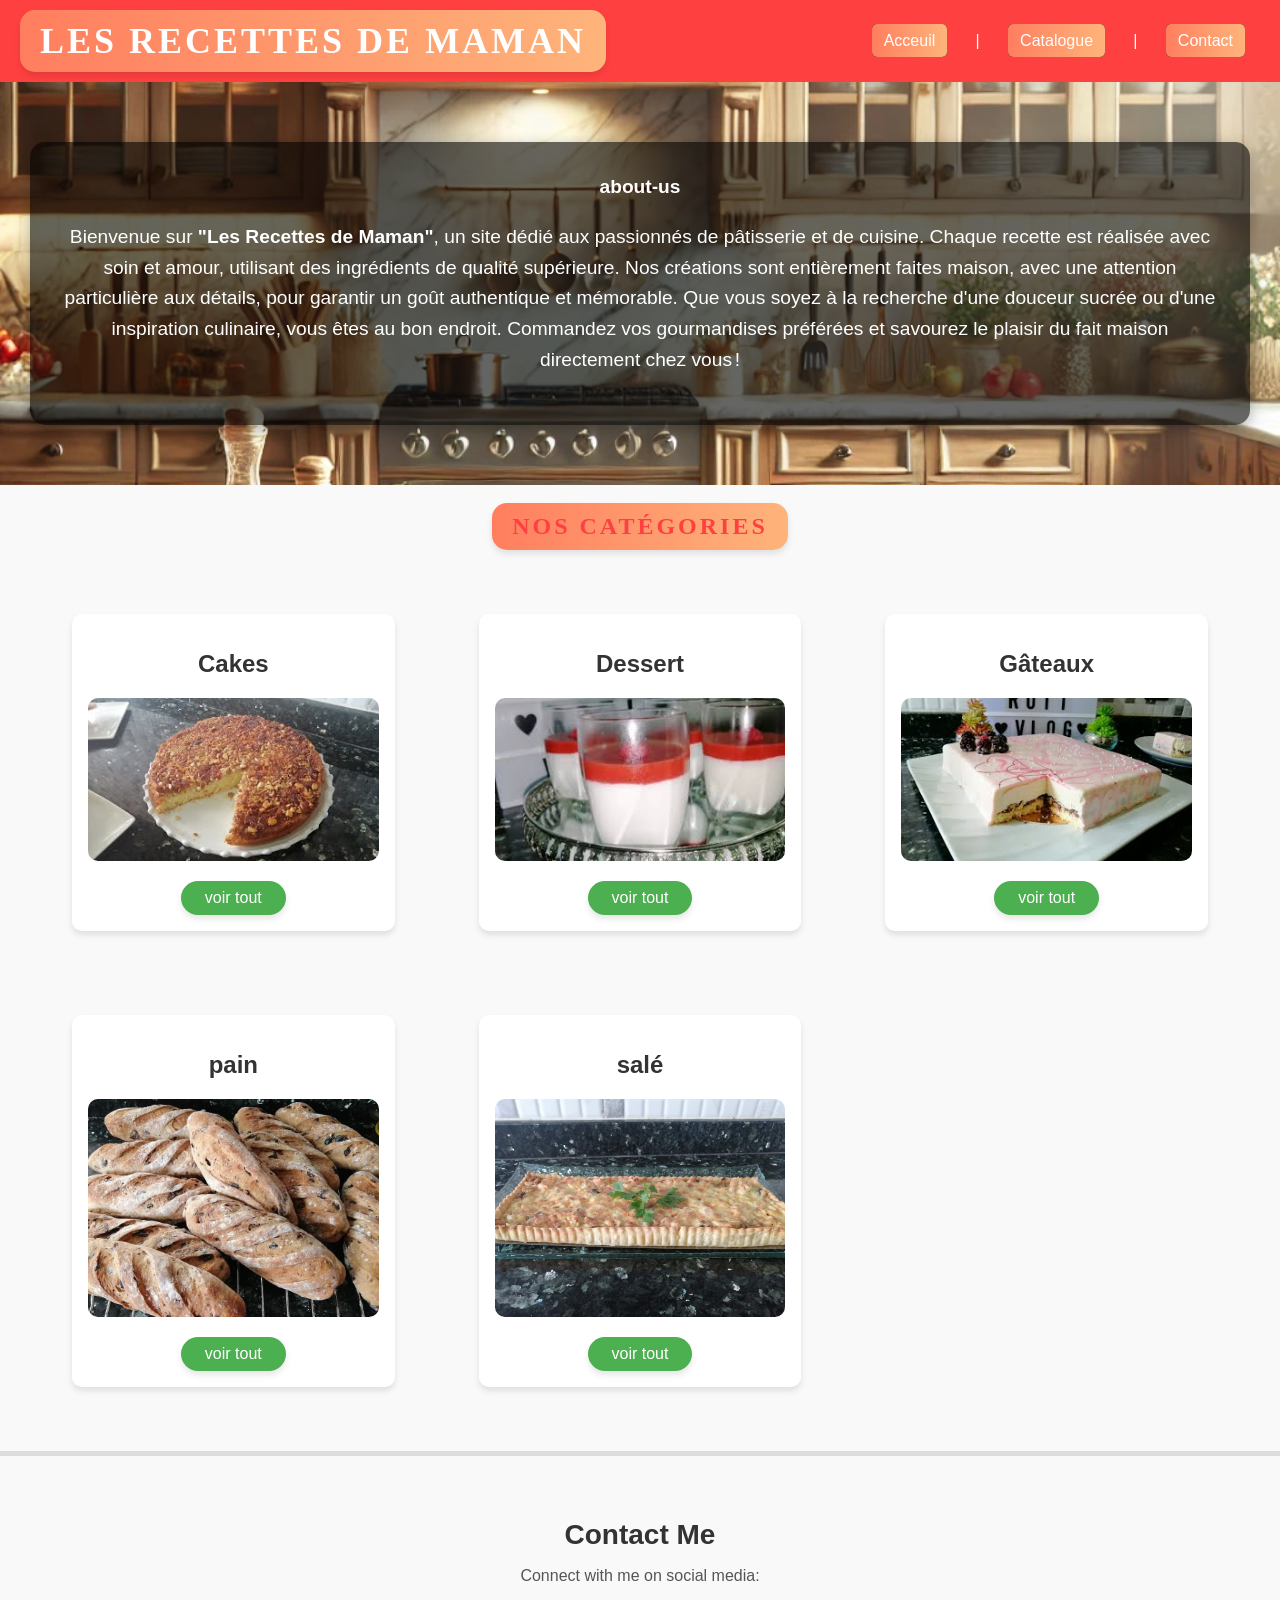
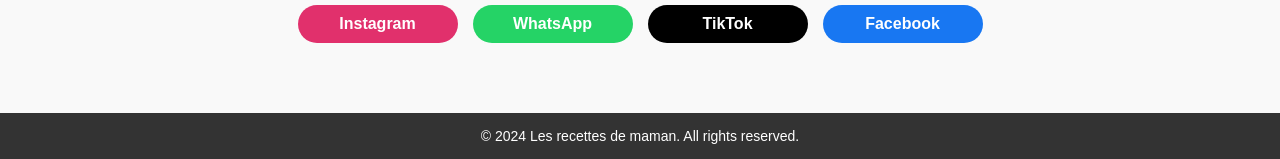
<file: index.html>
<!DOCTYPE html>
<html lang="en">
  <head>
    <meta charset="UTF-8" />
    <meta name="viewport" content="width=device-width, initial-scale=1.0" />
    <title>Les Recettes de Maman</title>
    <link rel="icon" href="photo/LOGO.jpeg" type="image/png" />
    <link rel="stylesheet" href="style.css" />
  </head>
  <body>
    <header>
      <h1>Les Recettes de Maman</h1>
      <nav>
        <a href="index.html">Acceuil</a> &nbsp; | &nbsp;
      
        <!-- Menu déroulant pour le catalogue -->
        <div class="dropdown">
          <a href="#" class="dropbtn">Catalogue</a>
          <div class="dropdown-content">
            <a href="cakes.html">Cakes</a>
            <a href="desserts.html">Desserts</a>
            <a href="sale.html">Salé</a>
            <a href="pain.html">Pain</a>
            <a href="gateau.html">Gâteaux</a>
          </div>
        </div> &nbsp; | &nbsp;
      
        <a href="#contact">Contact</a>
      </nav>
    </header>
    <main>
        <section id="about-us" class="about-section">
            <div class="about-content">
              <h1class="a"> <strong>about-us</strong></h1>
              <p>
                Bienvenue sur <strong>"Les Recettes de Maman"</strong>, un site dédié aux passionnés de pâtisserie et de cuisine.  
                Chaque recette est réalisée avec soin et amour, utilisant des ingrédients de qualité supérieure.  
                Nos créations sont entièrement faites maison, avec une attention particulière aux détails, pour garantir un goût authentique et mémorable.  
                Que vous soyez à la recherche d'une douceur sucrée ou d'une inspiration culinaire, vous êtes au bon endroit.  
                Commandez vos gourmandises préférées et savourez le plaisir du fait maison directement chez vous !
              </p>
            </div>
          </section>
        </main>
          <BR>
            <CEnter>
            <h1>Nos catégories</h1></CEnter>
<main id="section">
      <section id="section">
        <article class="section">
          <h2 class="recipe-title">Cakes</h2>
          <img
            src="photo/cake royal aux fruits secs.jpg"
            alt="Cheesecake"
            class="sectionimage"
          />
          <div class="recipe-details">
            <a href="cakes.html" class="cake">
              <button class="see section">voir tout</button>
            </a>
          </div>
        </article>
      </section>
      
      
      <section id="section">
        <article class="section">
          <h2 class="recipe-title">Dessert</h2>
          <img
            src="photo/panacota.jpg"
            alt="Cheesecake"
            class="sectionimage"
          />
          <div class="recipe-details">
            <a href="desserts.html" class="Dessert">
              <button class="see section">voir tout </button>
            </a>
          </div>
        </article>
      </section>
      <section id="section">
        <article class="section">
          <h2 class="recipe-title">Gâteaux</h2>
          <img
            src="photo/gateau glace.jpg"
            alt="Cheesecake"
            class="sectionimage"
          />
          <div class="recipe-details">
            <a href="gateau.html" class="cake">
              <button class="see section">voir tout</button>
            </a>
          </div>
        </article>
      </section>
      <section id="section">
        <article class="section">
          <h2 class="recipe-title">pain</h2>
          <img
            src="photo/pain au olive 2.jpeg"
            alt="Cheesecake"
            class="sectionimage"
          />
          <div class="recipe-details">
            <a href="pain.html" class="cake">
              <button class="see section">voir tout</button>
            </a>
          </div>
        </article>
      </section>

      <section id="section">
        <article class="section">
          <h2 class="recipe-title">salé</h2>
          <img
            src="photo/gratin.jpeg"
            alt="Cheesecake"
            class="sectionimage"
          />
          <div class="recipe-details">
            <a href="sale.html" class="salé">
              <button class="see section">voir tout </button>
            </a>
          </div>
        </article>
      </section>
    </main>

    <section id="contact">
        <h2>Contact Me</h2>
        <p>Connect with me on social media:</p>
        <div class="social-links">
          <a
            href="https://www.instagram.com/labelpatisserie/profilecard/?igsh=MXJ6eHh0amV3djNieg=="
            target="_blank"
            class="social-btn instagram"
            >Instagram</a
          >
          <a
            href="https://wa.me/message/JJLFO6GVCVP2J1"
            target="_blank"
            class="social-btn whatsapp"
            >WhatsApp</a
          >
          <a
            href="https://www.tiktok.com/@kokitakokita234?_t=8sPfUHMxGtB&_r=1"
            target="_blank"
            class="social-btn tiktok"
            >TikTok</a
          >
          <a
      href="https://www.facebook.com/profile.php?id=100054448692441&mibextid=ZbWKwL"
      target="_blank"
      class="social-btn facebook"
      >Facebook</a
    >
        </div>
      </section>
      <footer>
        <p>&copy; 2024 Les recettes de maman. All rights reserved.</p>
      </footer>
      <script src="script.js"></script>
  </body>
</html>
</file>
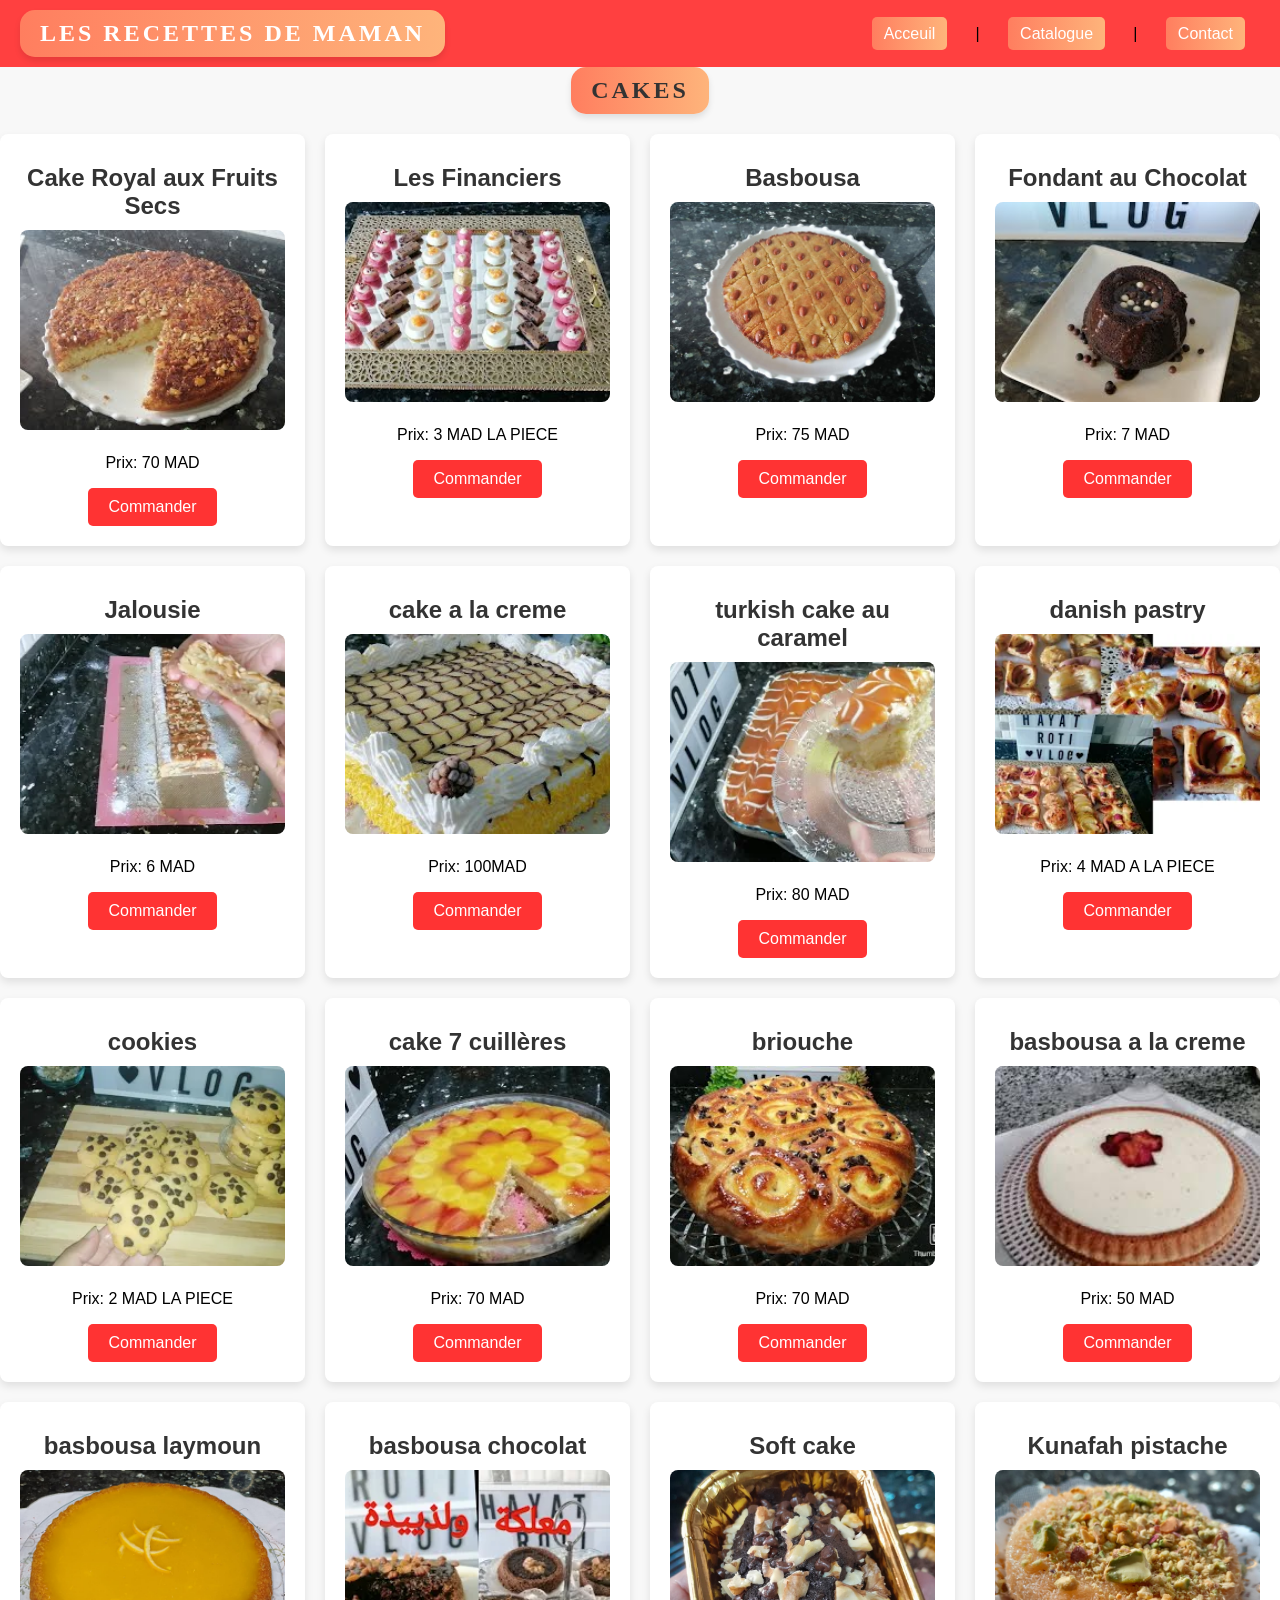
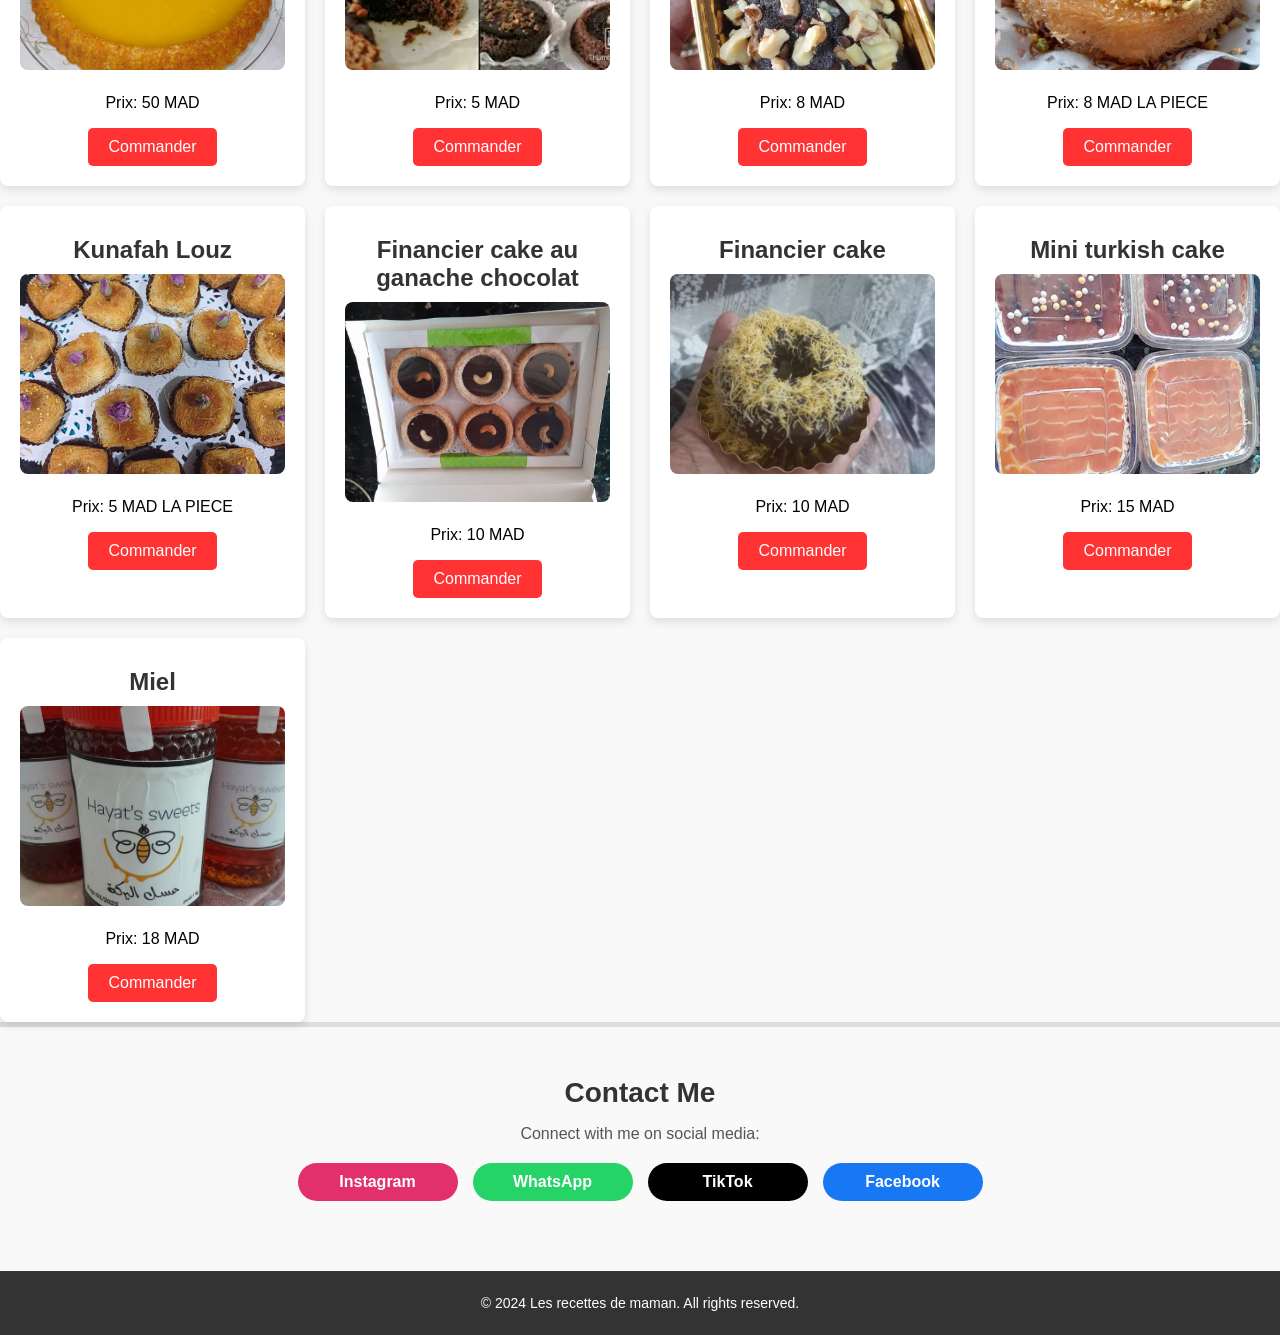
<file: cakes.html>
<!DOCTYPE html>
<html lang="en">
  <head>
    <meta charset="UTF-8" />
    <meta name="viewport" content="width=device-width, initial-scale=1.0" />
    <title>Hayat Recipes</title>
    <link rel="icon" href="photo/LOGO.jpeg" type="image/png" />
    <link rel="stylesheet" href="styles.css" />
  </head>
  <body>
    <header>
      <h1>Les Recettes de Maman</h1>
      <nav>
        <a href="index.html">Acceuil</a> &nbsp; | &nbsp;

      
        <!-- Menu déroulant pour le catalogue -->
        <div class="dropdown">
          <a href="#" class="dropbtn">Catalogue</a>
          <div class="dropdown-content">
            <a href="cakes.html">Cakes</a>
            <a href="desserts.html">Desserts</a>
            <a href="sale.html">Salé</a>
            <a href="pain.html">Pain</a>
            <a href="gateau.html">Gâteaux</a>
          </div>
        </div> &nbsp; | &nbsp;
      
        <a href="#contact">Contact</a>
      </nav>
    </header>
    <CEnter>
    <div class="container">
<h1>Cakes</h1>
</div></CEnter>
  <body>
    <section class="recipes-container">
<section id="recipes">
    <!-- Recipe 1 -->
    <article class="recipe">
      <h2 class="recipe-title">Cake Royal aux Fruits Secs</h2>
      <img
        src="photo/cake royal aux fruits secs.jpg"
        alt="Cake Royal aux Fruits Secs"
        class="recipe-image"
      />
      <div class="recipe-details">
        <p class="price">Prix: 70 MAD</p>
        <a
        href="https://wa.me/message/JJLFO6GVCVP2J1"
        class="order-link"
        data-recipe="Tartellette"
      >
        <button class="order-button">Commander</button>
      </a>
      </div>
    </article>

    <!-- Recipe 2 -->
    <article class="recipe">
      <h2 class="recipe-title">Les Financiers</h2>
      <img
        src="photo/Les financiers.webp"
        alt="Les Financiers"
        class="recipe-image"
      />
      <div class="recipe-details">
        <p class="price">Prix: 3 MAD LA PIECE</p>
        <a href="https://wa.me/message/JJLFO6GVCVP2J1" class="order-link">
          <button class="order-button">Commander</button>
        </a>
      </div>
    </article>

 

    <!-- Recipe 5 -->
    <article class="recipe">
      <h2 class="recipe-title">Basbousa</h2>
      <img
        src="photo/basbousa.jpeg"
        alt="Basbousa"
        class="recipe-image"
      />
      <div class="recipe-details">
        <p class="price">Prix: 75 MAD</p>
        <a href="https://wa.me/message/JJLFO6GVCVP2J1" class="order-link">
          <button class="order-button">Commander</button>
        </a>
      </div>
    </article>

  

    <!-- Recipe 7 -->
    <article class="recipe">
      <h2 class="recipe-title">Fondant au Chocolat</h2>
      <img
        src="photo/fondant chocolat.jpg"
        alt="Fondant au Chocolat"
        class="recipe-image"
      />
      <div class="recipe-details">
        <p class="price">Prix: 7 MAD</p>
        <a href="https://wa.me/message/JJLFO6GVCVP2J1" class="order-link">
          <button class="order-button">Commander</button>
        </a>
      </div>
    </article>

  

     
     
      <!-- Recipe 8 -->
    <article class="recipe">
        <h2 class="recipe-title">Jalousie</h2>
        <img
          src="photo/jalousie.webp"
          alt="Strawberry Bavarois"
          class="recipe-image"
        />
        <div class="recipe-details">
          <p class="price">Prix: 6 MAD</p>
          <a href="https://wa.me/message/JJLFO6GVCVP2J1" class="order-link">
            <button class="order-button">Commander</button>
          </a>
        </div>
      </article>
  
    <article class="recipe">
        <h2 class="recipe-title">cake a la creme</h2>
        <img
          src="photo/gateau a la creme.jpg"
          alt="Strawberry Bavarois"
          class="recipe-image"
        />
        <div class="recipe-details">
          <p class="price">Prix: 100MAD</p>
          <a href="https://wa.me/message/JJLFO6GVCVP2J1" class="order-link">
            <button class="order-button">Commander</button>
          </a>
        </div>
      </article>
      <!-- Recipe 8 -->
    <article class="recipe">
        <h2 class="recipe-title">turkish cake au caramel </h2>
        <img
          src="photo/TURKISH CAKE CARAMEL.webp"
          alt="Strawberry Bavarois"
          class="recipe-image"
        />
        <div class="recipe-details">
          <p class="price">Prix: 80 MAD</p>
          <a href="https://wa.me/message/JJLFO6GVCVP2J1" class="order-link">
            <button class="order-button">Commander</button>
          </a>
        </div>
      </article>
     
      <!-- Recipe 8 -->
    <article class="recipe">
        <h2 class="recipe-title">danish pastry</h2>
        <img
          src="photo/danish pastry.webp"
          alt="Strawberry Bavarois"
          class="recipe-image"
        />
        <div class="recipe-details">
          <p class="price">Prix: 4 MAD A LA PIECE</p>
          <a href="https://wa.me/message/JJLFO6GVCVP2J1" class="order-link">
            <button class="order-button">Commander</button>
          </a>
        </div>
      </article>
      <!-- Recipe 8 -->
    <article class="recipe">
        <h2 class="recipe-title">cookies</h2>
        <img
          src="photo/cookies.webp"
          alt="Strawberry Bavarois"
          class="recipe-image"
        />
        <div class="recipe-details">
          <p class="price">Prix: 2 MAD LA PIECE</p>
          <a href="https://wa.me/message/JJLFO6GVCVP2J1" class="order-link">
            <button class="order-button">Commander</button>
          </a>
        </div>
      </article>
      <!-- Recipe 8 -->
      <!-- Recipe 8 -->
    <article class="recipe">
        <h2 class="recipe-title">cake 7 cuillères</h2>
        <img
          src="photo/cake 7 cuilleres.jpg"
          alt="Strawberry Bavarois"
          class="recipe-image"
        />
        <div class="recipe-details">
          <p class="price">Prix: 70 MAD</p>
          <a href="https://wa.me/message/JJLFO6GVCVP2J1" class="order-link">
            <button class="order-button">Commander</button>
          </a>
        </div>
      </article>
      <!-- Recipe 8 -->
    <article class="recipe">
        <h2 class="recipe-title">briouche</h2>
        <img
          src="photo/briouche.jpg"
          alt="Strawberry Bavarois"
          class="recipe-image"
        />
        <div class="recipe-details">
          <p class="price">Prix: 70 MAD</p>
          <a href="https://wa.me/message/JJLFO6GVCVP2J1" class="order-link">
            <button class="order-button">Commander</button>
          </a>
        </div>
      </article>
      <!-- Recipe 8 -->
    <article class="recipe">
        <h2 class="recipe-title">basbousa a la creme</h2>
        <img
          src="photo/basbousa creme.jpg"
          alt="Strawberry Bavarois"
          class="recipe-image"
        />
        <div class="recipe-details">
          <p class="price">Prix: 50 MAD</p>
          <a href="https://wa.me/message/JJLFO6GVCVP2J1" class="order-link">
            <button class="order-button">Commander</button>
          </a>
        </div>
      </article>
      <article class="recipe">
        <h2 class="recipe-title">basbousa laymoun</h2>
        <img
          src="photo/basbousa laymoun.jpeg"
          alt="Strawberry Bavarois"
          class="recipe-image"
        />
        <div class="recipe-details">
          <p class="price">Prix: 50 MAD</p>
          <a href="https://wa.me/message/JJLFO6GVCVP2J1" class="order-link">
            <button class="order-button">Commander</button>
          </a>
        </div>
      </article>
      <!-- Recipe 8 -->
    <article class="recipe">
        <h2 class="recipe-title">basbousa chocolat</h2>
        <img
          src="photo/basbousa chocolat.webp"
          alt="Strawberry Bavarois"
          class="recipe-image"
        />
        <div class="recipe-details">
          <p class="price">Prix: 5 MAD</p>
          <a href="https://wa.me/message/JJLFO6GVCVP2J1" class="order-link">
            <button class="order-button">Commander</button>
          </a>
        </div>
      </article>
        <!-- Recipe 8 -->
    <article class="recipe">
        <h2 class="recipe-title">Soft cake</h2>
        <img
          src="photo/soft cake.jpeg"
          alt="Strawberry Bavarois"
          class="recipe-image"
        />
        <div class="recipe-details">
          <p class="price">Prix: 8 MAD</p>
          <a href="https://wa.me/message/JJLFO6GVCVP2J1" class="order-link">
            <button class="order-button">Commander</button>
          </a>
        </div>
      </article>
      
   
        <!-- Recipe 8 -->
    <article class="recipe">
        <h2 class="recipe-title">Kunafah pistache</h2>
        <img
          src="photo/kunafah pistash.jpeg"
          alt="Strawberry Bavarois"
          class="recipe-image"
        />
        <div class="recipe-details">
          <p class="price">Prix: 8 MAD LA PIECE</p>
          <a href="https://wa.me/message/JJLFO6GVCVP2J1" class="order-link">
            <button class="order-button">Commander</button>
          </a>
        </div>
      </article>
      <article class="recipe">
        <h2 class="recipe-title">Kunafah Louz</h2>
        <img
          src="photo/kunafah louz.jpeg"
          alt="Strawberry Bavarois"
          class="recipe-image"
        />
        <div class="recipe-details">
          <p class="price">Prix: 5 MAD LA PIECE</p>
          <a href="https://wa.me/message/JJLFO6GVCVP2J1" class="order-link">
            <button class="order-button">Commander</button>
          </a>
        </div>
      </article>
        <!-- Recipe 8 -->
    <article class="recipe">
        <h2 class="recipe-title">Financier cake au ganache chocolat</h2>
        <img
          src="photo/financier cake au ganache chocolat.jpeg"
          alt="Strawberry Bavarois"
          class="recipe-image"
        />
        <div class="recipe-details">
          <p class="price">Prix: 10 MAD</p>
          <a href="https://wa.me/message/JJLFO6GVCVP2J1" class="order-link">
            <button class="order-button">Commander</button>
          </a>
        </div>
      </article>
    <article class="recipe">
        <h2 class="recipe-title">Financier cake </h2>
        <img
          src="photo/financier cake.jpeg"
          alt="Strawberry Bavarois"
          class="recipe-image"
        />
        <div class="recipe-details">
          <p class="price">Prix: 10 MAD</p>
          <a href="https://wa.me/message/JJLFO6GVCVP2J1" class="order-link">
            <button class="order-button">Commander</button>
          </a>
        </div>
      </article>
    <article class="recipe">
        <h2 class="recipe-title">Mini turkish cake </h2>
        <img
          src="photo/turkish cake.jpeg"
          alt="Strawberry Bavarois"
          class="recipe-image"
        />
        <div class="recipe-details">
          <p class="price">Prix: 15 MAD</p>
          <a href="https://wa.me/message/JJLFO6GVCVP2J1" class="order-link">
            <button class="order-button">Commander</button>
          </a>
        </div>
      </article>
      <article class="recipe">
        <h2 class="recipe-title">Miel</h2>
        <img
          src="photo/miel al baraka.jpeg"
          alt="Strawberry Bavarois"
          class="recipe-image"
        />
        <div class="recipe-details">
          <p class="price">Prix: 18 MAD</p>
          <a href="https://wa.me/message/JJLFO6GVCVP2J1" class="order-link">
            <button class="order-button">Commander</button>
          </a>
        </div>
      </article>
  </section>
</main>    
</body>
<section id="contact">
    <h2>Contact Me</h2>
    <p>Connect with me on social media:</p>
    <div class="social-links">
      <a
        href="https://www.instagram.com/labelpatisserie/profilecard/?igsh=MXJ6eHh0amV3djNieg=="
        target="_blank"
        class="social-btn instagram"
        >Instagram</a
      >
      <a
        href="https://wa.me/message/JJLFO6GVCVP2J1"
        target="_blank"
        class="social-btn whatsapp"
        >WhatsApp</a
      >
      <a
        href="https://www.tiktok.com/@kokitakokita234?_t=8sPfUHMxGtB&_r=1"
        target="_blank"
        class="social-btn tiktok"
        >TikTok</a
      >
      <a
  href="https://www.facebook.com/profile.php?id=100054448692441&mibextid=ZbWKwL"
  target="_blank"
  class="social-btn facebook"
  >Facebook</a
>
    </div>
  </section>
  <footer>
    <p>&copy; 2024 Les recettes de maman. All rights reserved.</p>
  </footer>
  <script src="script.js"></script>
</body>
</html>
</file>
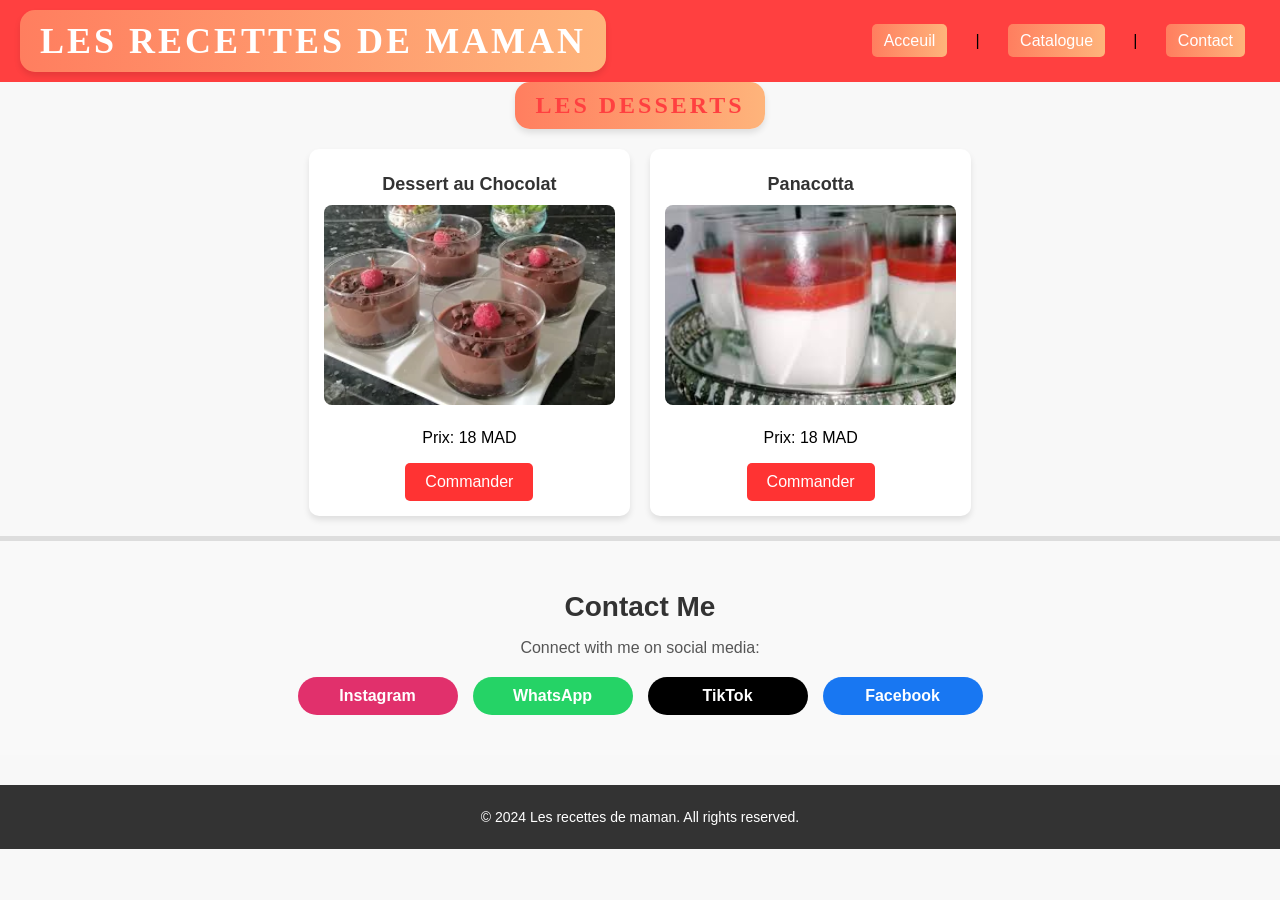
<file: desserts.html>
<!DOCTYPE html>
<html lang="en">
  <head>
    <meta charset="UTF-8" />
    <meta name="viewport" content="width=device-width, initial-scale=1.0" />
    <title>Hayat Recipes</title>
    <link rel="icon" href="photo/LOGO.jpeg" type="image/png" />
    <link rel="stylesheet" href="stylles.css" />
  </head>
  <body>
    <header>
      <h1>Les Recettes de Maman</h1>
      <nav>
        <a href="index.html">Acceuil</a> &nbsp; | &nbsp;
      
        <!-- Menu déroulant pour le catalogue -->
        <div class="dropdown">
          <a href="#" class="dropbtn">Catalogue</a>
          <div class="dropdown-content">
            <a href="cakes.html">Cakes</a>
            <a href="desserts.html">Desserts</a>
            <a href="sale.html">Salé</a>
            <a href="pain.html">Pain</a>
            <a href="gateau.html">Gâteaux</a>
          </div>
        </div> &nbsp; | &nbsp;
      
        <a href="#contact">Contact</a>
      </nav>
    </header>
    <CEnter>
    <div class="container">
    <h1>les Desserts</h1>
  </div></CEnter>
    <section class="recipes-container">
        <article class="recipe">
          <h2 class="recipe-title">Dessert au Chocolat</h2>
          <img
            src="photo/dessert chocola.webp"
            alt="Dessert au Chocolat"
            class="recipe-image"
          />
          <div class="recipe-details">
            <p class="price">Prix: 18 MAD</p>
            <a href="https://wa.me/message/JJLFO6GVCVP2J1" class="order-link">
              <button class="order-button">Commander</button>
            </a>
          </div>
        </article>
        <article class="recipe">
          <h2 class="recipe-title">Panacotta</h2>
          <img
            src="photo/panacota.jpg"
            alt="Panacotta"
            class="recipe-image"
          />
          <div class="recipe-details">
            <p class="price">Prix: 18 MAD</p>
            <a href="https://wa.me/message/JJLFO6GVCVP2J1" class="order-link">
              <button class="order-button">Commander</button>
            </a>
          </div>
        </article>
        <!-- Ajoutez d'autres articles ici -->

      </section>
      
    </body>
    <section id="contact">
        <h2>Contact Me</h2>
        <p>Connect with me on social media:</p>
        <div class="social-links">
          <a
            href="https://www.instagram.com/labelpatisserie/profilecard/?igsh=MXJ6eHh0amV3djNieg=="
            target="_blank"
            class="social-btn instagram"
            >Instagram</a
          >
          <a
            href="https://wa.me/message/JJLFO6GVCVP2J1"
            target="_blank"
            class="social-btn whatsapp"
            >WhatsApp</a
          >
          <a
            href="https://www.tiktok.com/@kokitakokita234?_t=8sPfUHMxGtB&_r=1"
            target="_blank"
            class="social-btn tiktok"
            >TikTok</a
          >
          <a
      href="https://www.facebook.com/profile.php?id=100054448692441&mibextid=ZbWKwL"
      target="_blank"
      class="social-btn facebook"
      >Facebook</a
    >
        </div>
      </section>
      <footer>
        <p>&copy; 2024 Les recettes de maman. All rights reserved.</p>
      </footer>
      <script src="script.js"></script>
  </body>
</html>
</file>
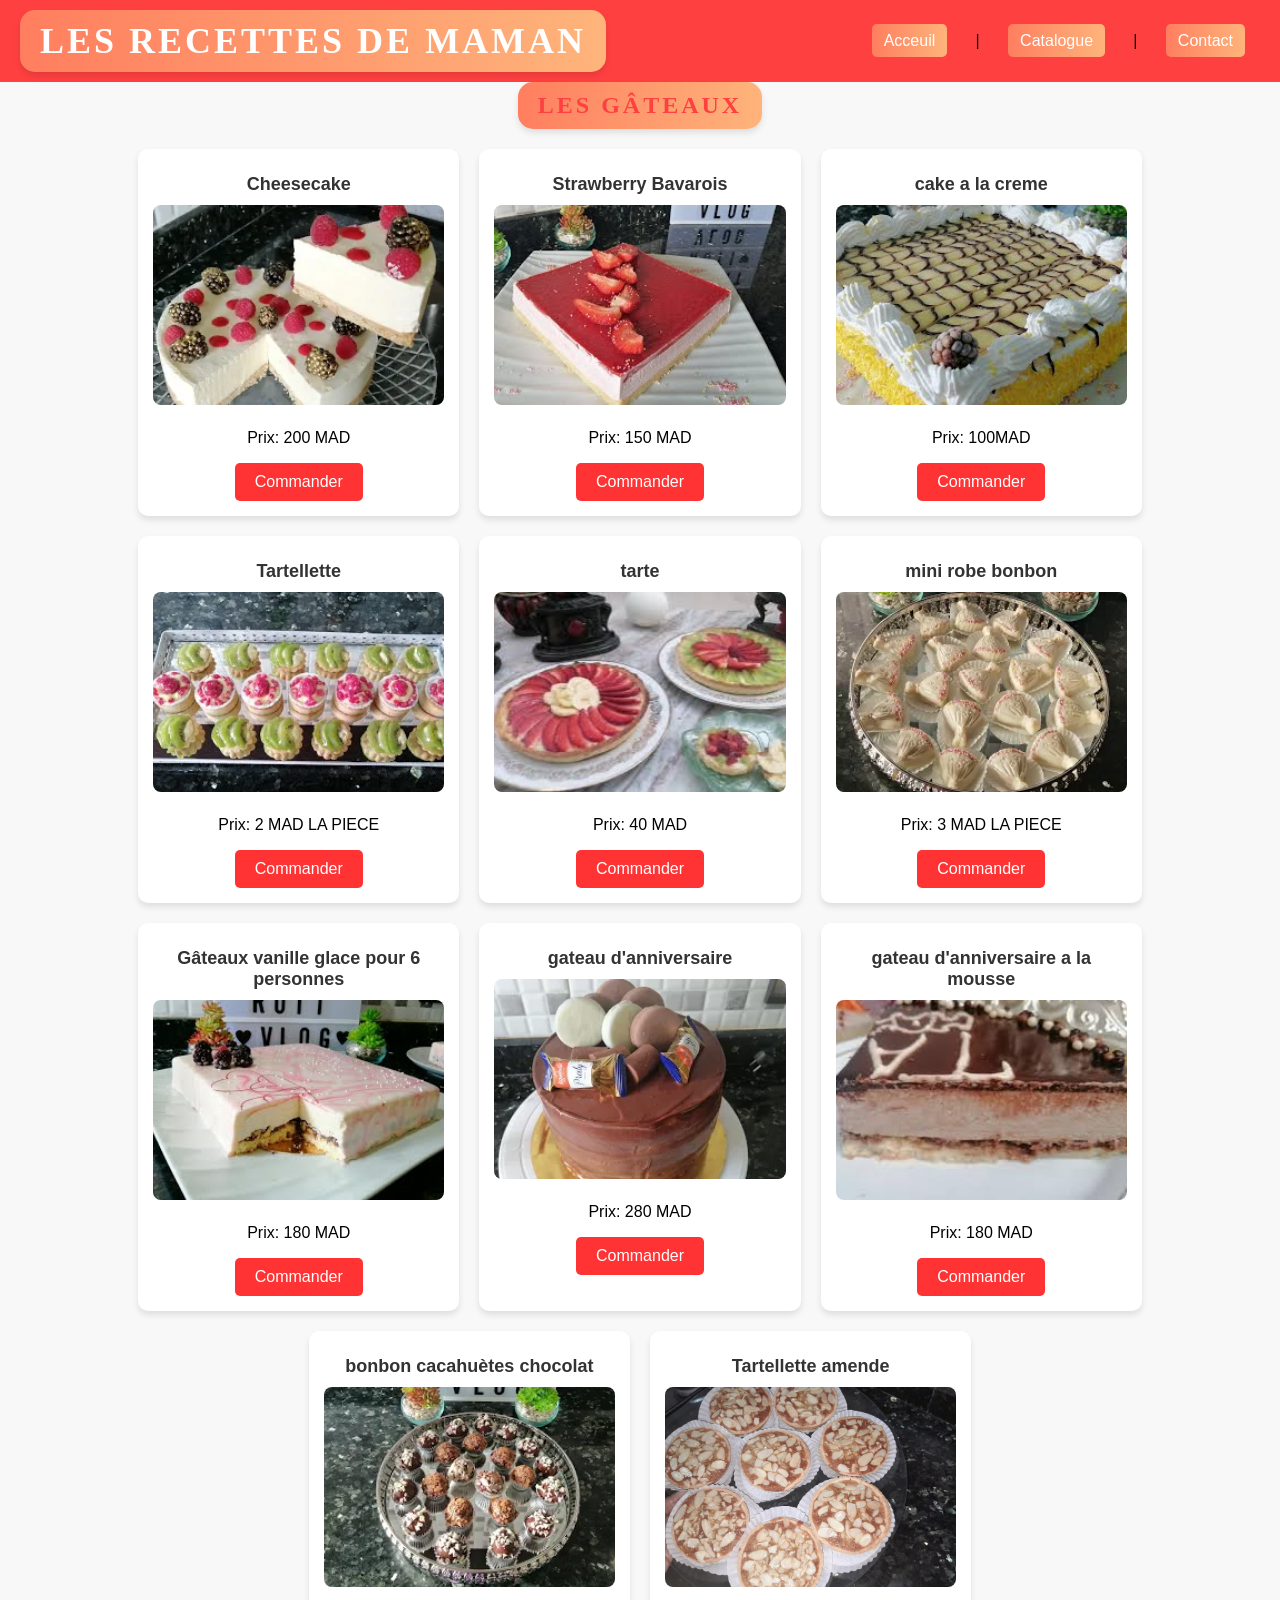
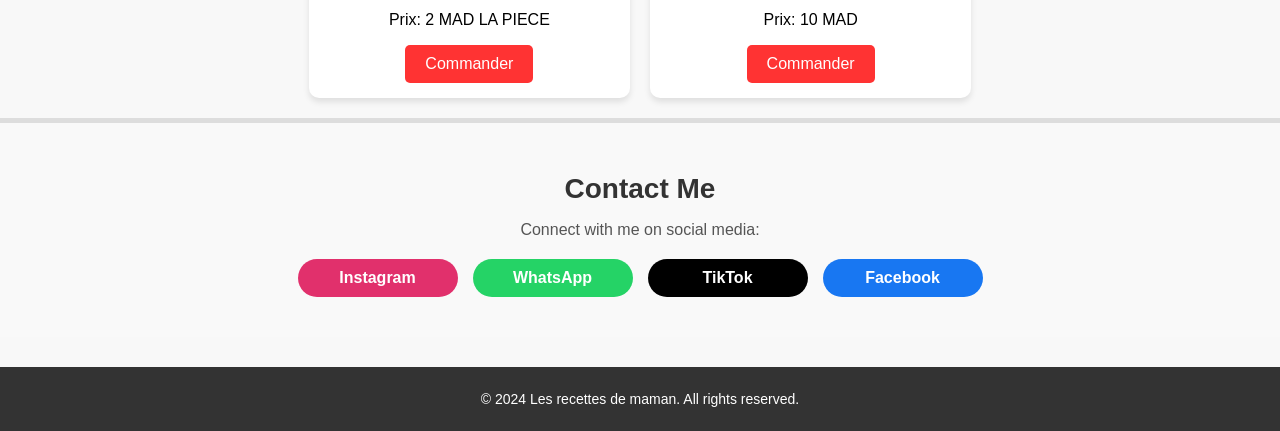
<file: gateau.html>
<!DOCTYPE html>
<html lang="en">
  <head>
    <meta charset="UTF-8" />
    <meta name="viewport" content="width=device-width, initial-scale=1.0" />
    <title>Hayat Recipes</title>
    <link rel="icon" href="photo/LOGO.jpeg" type="image/png" />
    <link rel="stylesheet" href="stylles.css" />
  </head>
  <body>
    <header>
      <h1>Les Recettes de Maman</h1>
      <nav>
        <a href="index.html">Acceuil</a> &nbsp; | &nbsp;
        <!-- Menu déroulant pour le catalogue -->
        <div class="dropdown">
          <a href="#" class="dropbtn">Catalogue</a>
          <div class="dropdown-content">
            <a href="cakes.html">Cakes</a>
            <a href="desserts.html">Desserts</a>
            <a href="sale.html">Salé</a>
            <a href="pain.html">Pain</a>
            <a href="gateau.html">Gâteaux</a>
          </div>
        </div> &nbsp; | &nbsp;
      
        <a href="#contact">Contact</a>
      </nav>
    </header>
    <CENter>
    <div class="container">
    <h1>les Gâteaux</h1>
  </div></CENter>
    <section class="recipes-container">
    <!-- Recipe 3 -->
    <article class="recipe">
        <h2 class="recipe-title">Cheesecake</h2>
        <img
          src="photo/cheesecake.webp"
          alt="Cheesecake"
          class="recipe-image"
        />
        <div class="recipe-details">
          <p class="price">Prix: 200 MAD</p>
          <a href="https://wa.me/message/JJLFO6GVCVP2J1" class="order-link">
            <button class="order-button">Commander</button>
          </a>
        </div>
      </article>
  <!-- Recipe 8 -->
  <article class="recipe">
    <h2 class="recipe-title">Strawberry Bavarois</h2>
    <img
      src="photo/bavarois fraise.jpg"
      alt="Strawberry Bavarois"
      class="recipe-image"
    />
    <div class="recipe-details">
      <p class="price">Prix: 150 MAD</p>
      <a href="https://wa.me/message/JJLFO6GVCVP2J1" class="order-link">
        <button class="order-button">Commander</button>
      </a>
    </div>
  </article>
  <article class="recipe">
    <h2 class="recipe-title">cake a la creme</h2>
    <img
      src="photo/gateau a la creme.jpg"
      alt="Strawberry Bavarois"
      class="recipe-image"
    />
    <div class="recipe-details">
      <p class="price">Prix: 100MAD</p>
      <a href="https://wa.me/message/JJLFO6GVCVP2J1" class="order-link">
        <button class="order-button">Commander</button>
      </a>
    </div>
  </article>
      <!-- Recipe 4 -->
      <article class="recipe">
        <h2 class="recipe-title">Tartellette</h2>
        <img
          src="photo/tartellete.jpg"
          alt="Tartellette"
          class="recipe-image"
        />
        <div class="recipe-details">
          <p class="price">Prix: 2 MAD LA PIECE</p>
          <a href="https://wa.me/message/JJLFO6GVCVP2J1" class="order-link">
            <button class="order-button">Commander</button>
          </a>
        </div>
      </article>
      <article class="recipe">
        <h2 class="recipe-title">tarte</h2>
        <img
          src="photo/tarte.jpg"
          alt="Strawberry Bavarois"
          class="recipe-image"
        />
        <div class="recipe-details">
          <p class="price">Prix: 40 MAD</p>
          <a href="https://wa.me/message/JJLFO6GVCVP2J1" class="order-link">
            <button class="order-button">Commander</button>
          </a>
        </div>
      </article>
      <article class="recipe">
        <h2 class="recipe-title">mini robe bonbon</h2>
        <img
          src="photo/mini cake robe.webp"
          alt="Strawberry Bavarois"
          class="recipe-image"
        />
        <div class="recipe-details">
          <p class="price">Prix: 3 MAD LA PIECE </p>
          <a href="https://wa.me/message/JJLFO6GVCVP2J1" class="order-link">
            <button class="order-button">Commander</button>
          </a>
        </div>
      </article>
       <!-- Recipe 8 -->
    <article class="recipe">
        <h2 class="recipe-title">Gâteaux vanille glace pour 6 personnes</h2>
        <img
          src="photo/gateau glace.jpg"
          alt="Strawberry Bavarois"
          class="recipe-image"
        />
        <div class="recipe-details">
          <p class="price">Prix: 180 MAD</p>
          <a href="https://wa.me/message/JJLFO6GVCVP2J1" class="order-link">
            <button class="order-button">Commander</button>
          </a>
        </div>
      </article>
      <article class="recipe">
        <h2 class="recipe-title">gateau d'anniversaire</h2>
        <img
          src="photo/GATEAU DANIV.webp"
          alt="Strawberry Bavarois"
          class="recipe-image"
        />
        <div class="recipe-details">
          <p class="price">Prix: 280 MAD</p>
          <a href="https://wa.me/message/JJLFO6GVCVP2J1" class="order-link">
            <button class="order-button">Commander</button>
          </a>
        </div>
      </article>
      <article class="recipe">
        <h2 class="recipe-title">gateau d'anniversaire a la mousse</h2>
        <img
          src="photo/gateau a la mousse.jpg"
          alt="Strawberry Bavarois"
          class="recipe-image"
        />
        <div class="recipe-details">
          <p class="price">Prix: 180 MAD</p>
          <a href="https://wa.me/message/JJLFO6GVCVP2J1" class="order-link">
            <button class="order-button">Commander</button>
          </a>
        </div>
      </article>
       <!-- Recipe 8 -->
    <article class="recipe">
        <h2 class="recipe-title">bonbon cacahuètes chocolat</h2>
        <img
          src="photo/bonbon cacahouete.webp"
          alt="Strawberry Bavarois"
          class="recipe-image"
        />
        <div class="recipe-details">
          <p class="price">Prix: 2 MAD LA PIECE</p>
          <a href="https://wa.me/message/JJLFO6GVCVP2J1" class="order-link">
            <button class="order-button">Commander</button>
          </a>
        </div>
      </article>
       <!-- Recipe 8 -->
    <article class="recipe">
        <h2 class="recipe-title">Tartellette amende</h2>
        <img
          src="photo/TARTE D'amnde.jpeg"
          alt="Strawberry Bavarois"
          class="recipe-image"
        />
        <div class="recipe-details">
          <p class="price">Prix: 10 MAD</p>
          <a href="https://wa.me/message/JJLFO6GVCVP2J1" class="order-link">
            <button class="order-button">Commander</button>
          </a>
        </div>
      </article>
    </section>
    </body>
    <section id="contact">
        <h2>Contact Me</h2>
        <p>Connect with me on social media:</p>
        <div class="social-links">
          <a
            href="https://www.instagram.com/labelpatisserie/profilecard/?igsh=MXJ6eHh0amV3djNieg=="
            target="_blank"
            class="social-btn instagram"
            >Instagram</a
          >
          <a
            href="https://wa.me/message/JJLFO6GVCVP2J1"
            target="_blank"
            class="social-btn whatsapp"
            >WhatsApp</a
          >
          <a
            href="https://www.tiktok.com/@kokitakokita234?_t=8sPfUHMxGtB&_r=1"
            target="_blank"
            class="social-btn tiktok"
            >TikTok</a
          >
          <a
      href="https://www.facebook.com/profile.php?id=100054448692441&mibextid=ZbWKwL"
      target="_blank"
      class="social-btn facebook"
      >Facebook</a
    >
        </div>
      </section>
      <footer>
        <p>&copy; 2024 Les recettes de maman. All rights reserved.</p>
      </footer>
      <script src="script.js"></script>
  </body>
</html>
</file>
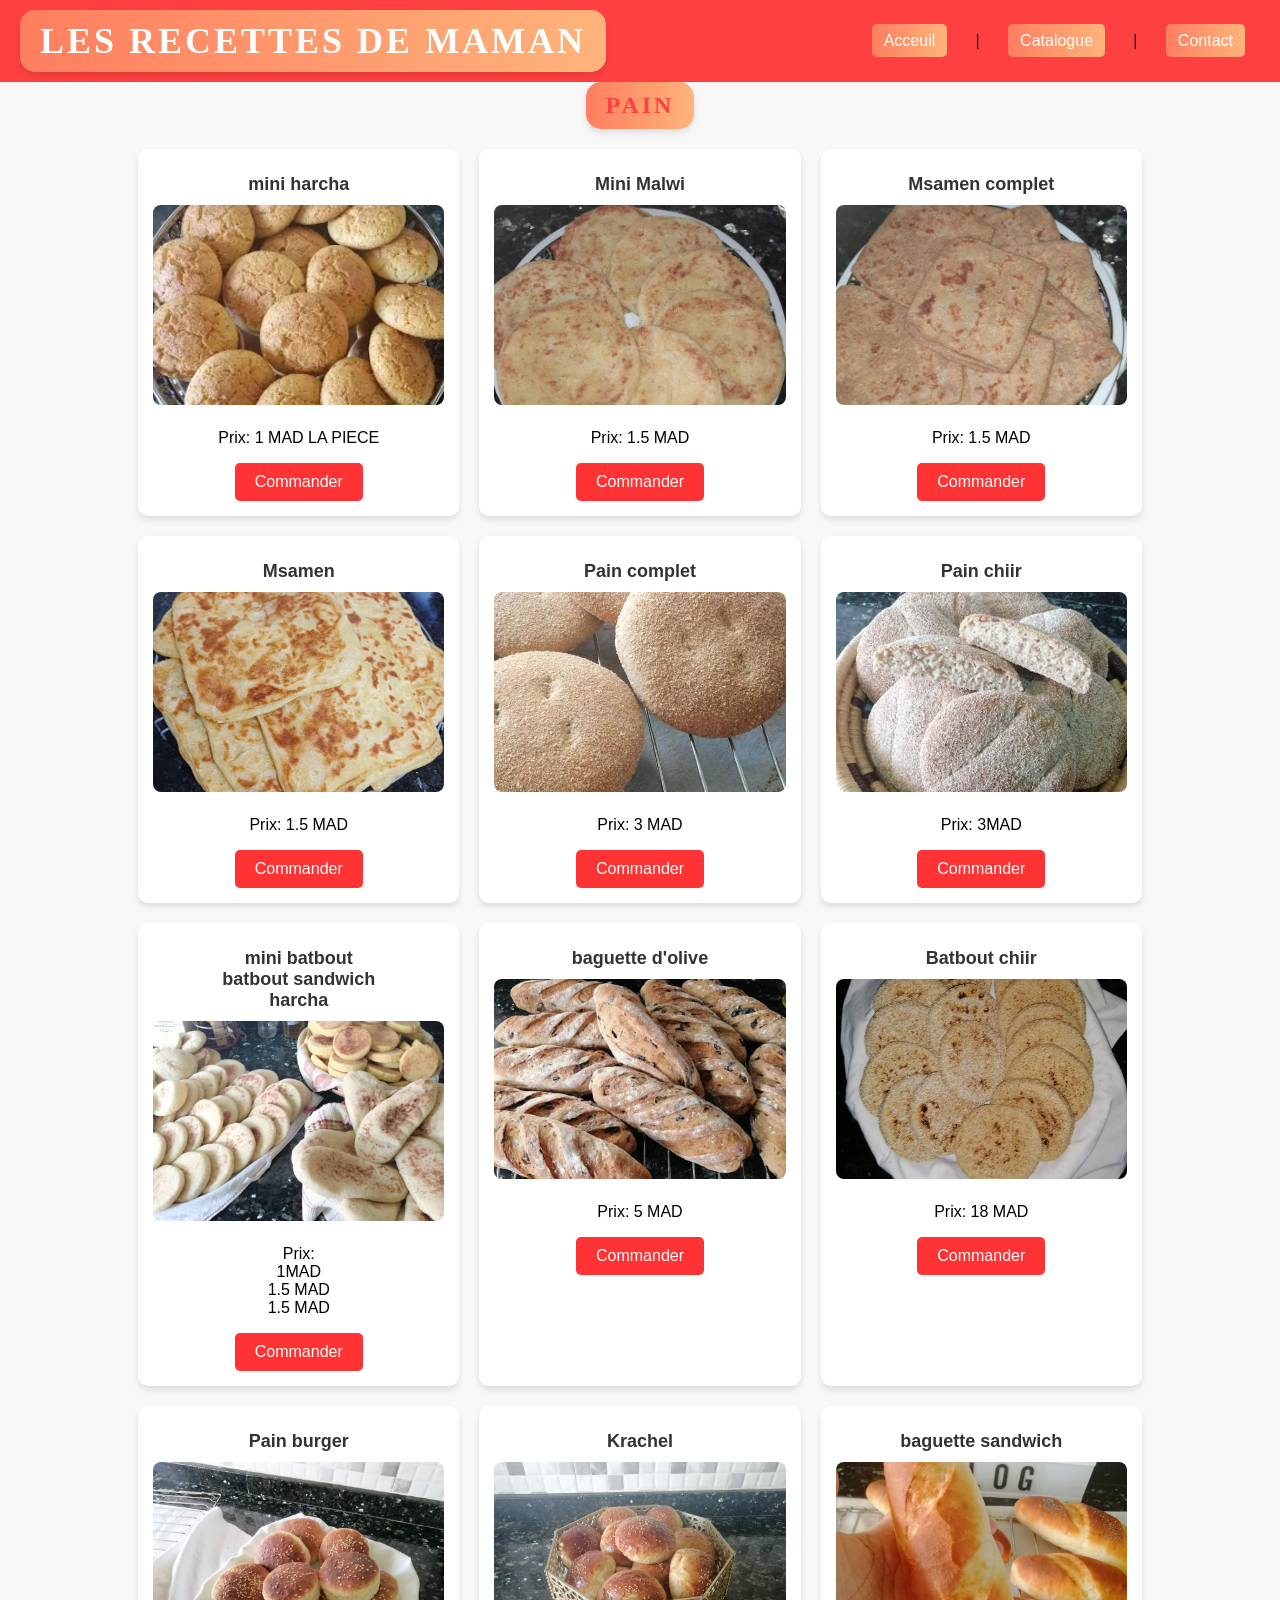
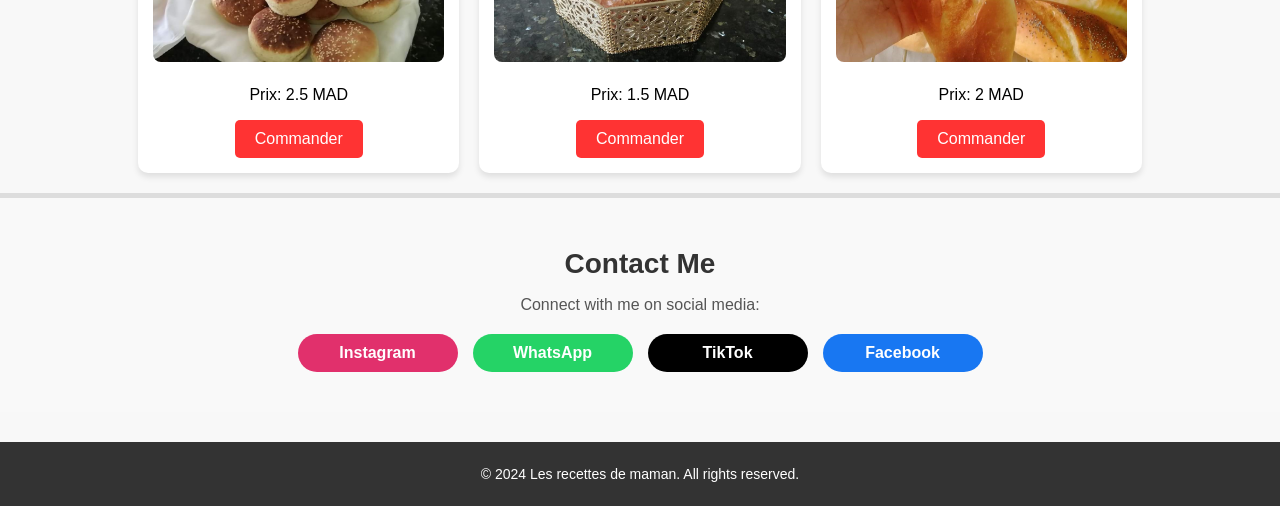
<file: pain.html>
<!DOCTYPE html>
<html lang="en">
  <head>
    <meta charset="UTF-8" />
    <meta name="viewport" content="width=device-width, initial-scale=1.0" />
    <title>Hayat Recipes</title>
    <link rel="icon" href="photo/LOGO.jpeg" type="image/png" />
    <link rel="stylesheet" href="stylles.css" />
  </head>
  <body>
    <header>
      <h1>Les Recettes de Maman</h1>
      <nav>
        <a href="index.html">Acceuil</a> &nbsp; | &nbsp;
      
        <!-- Menu déroulant pour le catalogue -->
        <div class="dropdown">
          <a href="#" class="dropbtn">Catalogue</a>
          <div class="dropdown-content">
            <a href="cakes.html">Cakes</a>
            <a href="desserts.html">Desserts</a>
            <a href="sale.html">Salé</a>
            <a href="pain.html">Pain</a>
            <a href="gateau.html">Gâteaux</a>
          </div>
        </div> &nbsp; | &nbsp;
      
        <a href="#contact">Contact</a>
      </nav>
    </header>
    <center>
      <div class="container">
        <h1>Pain</h1>
    </div>
    
  </center>
  <section class="recipes-container">
    <article class="recipe">
        <h2 class="recipe-title">mini harcha</h2>
        <img
          src="photo/mini harcha.webp"
          alt="Strawberry Bavarois"
          class="recipe-image"
        />
        <div class="recipe-details">
          <p class="price">Prix: 1 MAD LA PIECE</p>
          <a href="https://wa.me/message/JJLFO6GVCVP2J1" class="order-link">
            <button class="order-button">Commander</button>
          </a>
        </div>
      </article>
           <!-- Recipe 8 -->
    <article class="recipe">
        <h2 class="recipe-title">Mini Malwi</h2>
        <img
          src="photo/mini malwi.jpeg"
          alt="Strawberry Bavarois"
          class="recipe-image"
        />
        <div class="recipe-details">
          <p class="price">Prix: 1.5 MAD</p>
          <a href="https://wa.me/message/JJLFO6GVCVP2J1" class="order-link">
            <button class="order-button">Commander</button>
          </a>
        </div>
      </article>
        <!-- Recipe 8 -->
    <article class="recipe">
        <h2 class="recipe-title">Msamen complet</h2>
        <img
          src="photo/msaman be lgamh.jpeg"
          alt="Strawberry Bavarois"
          class="recipe-image"
        />
        <div class="recipe-details">
          <p class="price">Prix: 1.5 MAD</p>
          <a href="https://wa.me/message/JJLFO6GVCVP2J1" class="order-link">
            <button class="order-button">Commander</button>
          </a>
        </div>
      </article>

        <article class="recipe">
          <h2 class="recipe-title">Msamen</h2>
          <img
            src="photo/msamen.jpeg"
            alt="Strawberry Bavarois"
            class="recipe-image"
          />
          <div class="recipe-details">
            <p class="price">Prix: 1.5 MAD</p>
            <a href="https://wa.me/message/JJLFO6GVCVP2J1" class="order-link">
              <button class="order-button">Commander</button>
            </a>
          </div>
        </article>    
    <article class="recipe">
        <h2 class="recipe-title">Pain complet</h2>
        <img
          src="photo/pain complet.jpeg"
          alt="Strawberry Bavarois"
          class="recipe-image"/>
        <div class="recipe-details">
          <p class="price">Prix: 3 MAD</p>
          <a href="https://wa.me/message/JJLFO6GVCVP2J1" class="order-link">
            <button class="order-button">Commander</button>
          </a>
        </div>
      </article>
      <article class="recipe">
        <h2 class="recipe-title">Pain chiir </h2>
        <img
          src="photo/pain chiir.jpeg"
          alt="Strawberry Bavarois"
          class="recipe-image"
        />
        <div class="recipe-details">
          <p class="price">Prix: 3MAD</p>
          <a href="https://wa.me/message/JJLFO6GVCVP2J1" class="order-link">
            <button class="order-button">Commander</button>
          </a>
        </div>
      </article>
      <article class="recipe">
        <h2 class="recipe-title">mini batbout
            <br>batbout sandwich <br>
            harcha
        </h2>
        <img
          src="photo/melange.jpeg"
          alt="Strawberry Bavarois"
          class="recipe-image"
        />
        <div class="recipe-details">
          <p class="price">Prix: 
            <BR>1MAD 
            <br>1.5 MAD
            <BR>1.5 MAD</BR>
          </p>
          <a href="https://wa.me/message/JJLFO6GVCVP2J1" class="order-link">
            <button class="order-button">Commander</button>
          </a>
        </div>
      </article>
      <article class="recipe">
        <h2 class="recipe-title">baguette d'olive</h2>
        <img
          src="photo/pain au olive.jpeg"
          alt="Strawberry Bavarois"
          class="recipe-image"
        />
        <div class="recipe-details">
          <p class="price">Prix: 5 MAD</p>
          <a href="https://wa.me/message/JJLFO6GVCVP2J1" class="order-link">
            <button class="order-button">Commander</button>
          </a>
        </div>
      </article>
      <article class="recipe">
        <h2 class="recipe-title">Batbout chiir</h2>
        <img
          src="photo/batbout.jpeg"
          alt="Strawberry Bavarois"
          class="recipe-image"
        />
        <div class="recipe-details">
          <p class="price">Prix: 18 MAD</p>
          <a href="https://wa.me/message/JJLFO6GVCVP2J1" class="order-link">
            <button class="order-button">Commander</button>
          </a>
        </div>
      </article>
      <article class="recipe">
        <h2 class="recipe-title">Pain burger</h2>
        <img
          src="photo/pain du burger.jpeg"
          alt="Strawberry Bavarois"
          class="recipe-image"
        />
        <div class="recipe-details">
          <p class="price">Prix: 2.5 MAD</p>
          <a href="https://wa.me/message/JJLFO6GVCVP2J1" class="order-link">
            <button class="order-button">Commander</button>
          </a>
        </div>
      </article>
      <article class="recipe">
        <h2 class="recipe-title">Krachel</h2>
        <img
          src="photo/krachel.jpeg"
          alt="Strawberry Bavarois"
          class="recipe-image"
        />
        <div class="recipe-details">
          <p class="price">Prix: 1.5 MAD</p>
          <a href="https://wa.me/message/JJLFO6GVCVP2J1" class="order-link">
            <button class="order-button">Commander</button>
          </a>
        </div>
      </article>
      <article class="recipe">
        <h2 class="recipe-title">baguette sandwich</h2>
        <img
          src="photo/baguette sandwich.jpeg"
          alt="Strawberry Bavarois"
          class="recipe-image"
        />
        <div class="recipe-details">
          <p class="price">Prix: 2 MAD</p>
          <a href="https://wa.me/message/JJLFO6GVCVP2J1" class="order-link">
            <button class="order-button">Commander</button>
          </a>
        </div>
      </article>
    </section>
    </body>
    <section id="contact">
        <h2>Contact Me</h2>
        <p>Connect with me on social media:</p>
        <div class="social-links">
          <a
            href="https://www.instagram.com/labelpatisserie/profilecard/?igsh=MXJ6eHh0amV3djNieg=="
            target="_blank"
            class="social-btn instagram"
            >Instagram</a
          >
          <a
            href="https://wa.me/message/JJLFO6GVCVP2J1"
            target="_blank"
            class="social-btn whatsapp"
            >WhatsApp</a
          >
          <a
            href="https://www.tiktok.com/@kokitakokita234?_t=8sPfUHMxGtB&_r=1"
            target="_blank"
            class="social-btn tiktok"
            >TikTok</a
          >
          <a
      href="https://www.facebook.com/profile.php?id=100054448692441&mibextid=ZbWKwL"
      target="_blank"
      class="social-btn facebook"
      >Facebook</a
    >
        </div>
      </section>
      <footer>
        <p>&copy; 2024 Les recettes de maman. All rights reserved.</p>
      </footer>
      <script src="script.js"></script>
  </body>
</html>
</file>
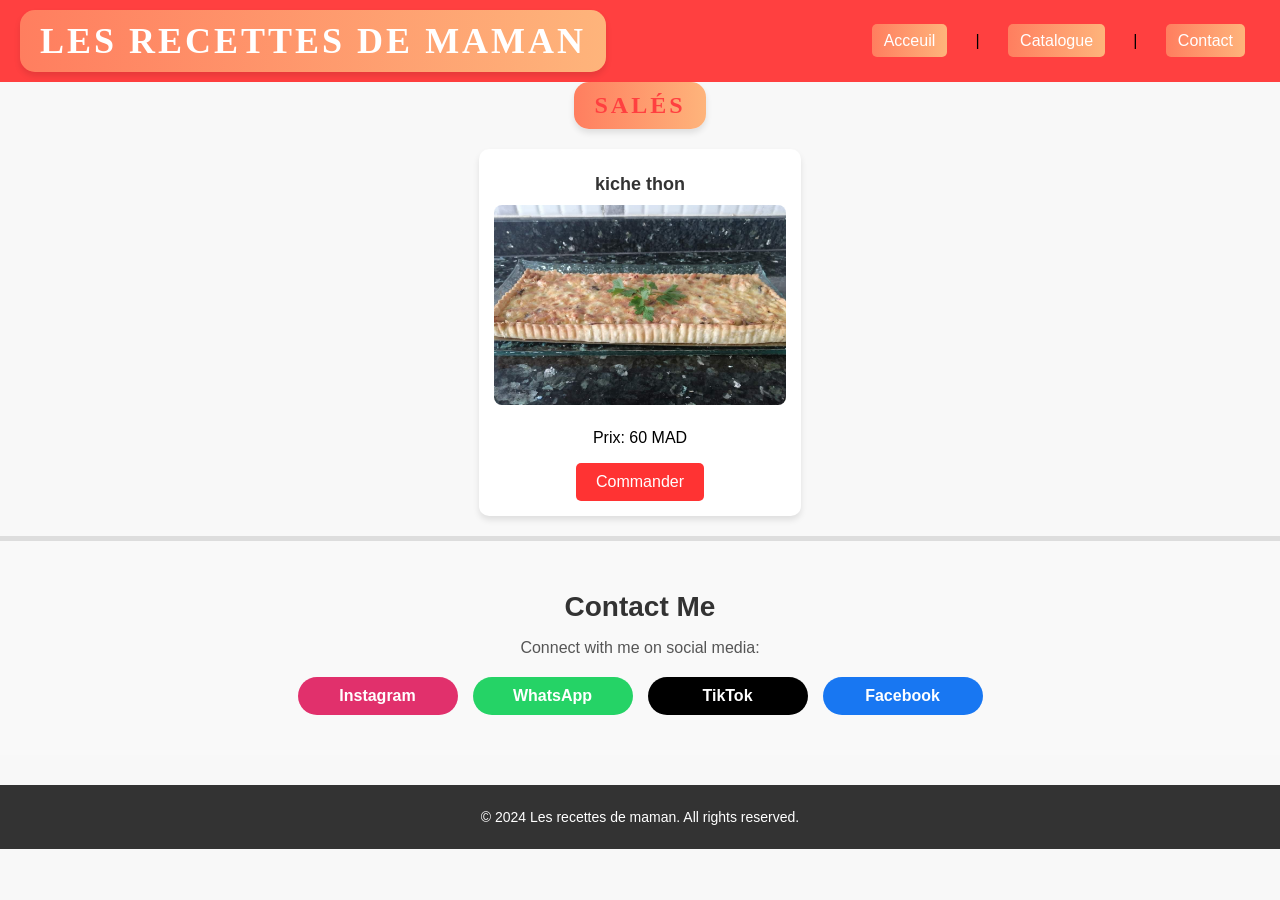
<file: sale.html>
<!DOCTYPE html>
<html lang="en">
  <head>
    <meta charset="UTF-8" />
    <meta name="viewport" content="width=device-width, initial-scale=1.0" />
    <title>Hayat Recipes</title>
    <link rel="icon" href="photo/LOGO.jpeg" type="image/png" />
    <link rel="stylesheet" href="stylles.css" />
  </head>
  <body>
    <header>
      <h1>Les Recettes de Maman</h1>
      <nav>
        <a href="index.html">Acceuil</a> &nbsp; | &nbsp;
      
        <!-- Menu déroulant pour le catalogue -->
        <div class="dropdown">
          <a href="#" class="dropbtn">Catalogue</a>
          <div class="dropdown-content">
            <a href="cakes.html">Cakes</a>
            <a href="desserts.html">Desserts</a>
            <a href="sale.html">Salé</a>
            <a href="pain.html">Pain</a>
            <a href="gateau.html">Gâteaux</a>
          </div>
        </div> &nbsp; | &nbsp;
      
        <a href="#contact">Contact</a>
      </nav>
    </header>
    <CEnter>
    <div class="container">
    <h1>salés</h1>
  </div></CEnter>
    <section class="recipes-container">
      <article class="recipe">
    <h2 class="recipe-title">kiche thon</h2>
        <img
          src="photo/gratin.jpeg"
          alt="Strawberry Bavarois"
          class="recipe-image"
        />
        <div class="recipe-details">
          <p class="price">Prix: 60 MAD</p>
          <a href="https://wa.me/message/JJLFO6GVCVP2J1" class="order-link">
            <button class="order-button">Commander</button>
          </a>
        </div>
      </article>
        </section>
      </body>
    <section id="contact">
        <h2>Contact Me</h2>
        <p>Connect with me on social media:</p>
        <div class="social-links">
          <a
            href="https://www.instagram.com/labelpatisserie/profilecard/?igsh=MXJ6eHh0amV3djNieg=="
            target="_blank"
            class="social-btn instagram"
            >Instagram</a
          >
          <a
            href="https://wa.me/message/JJLFO6GVCVP2J1"
            target="_blank"
            class="social-btn whatsapp"
            >WhatsApp</a
          >
          <a
            href="https://www.tiktok.com/@kokitakokita234?_t=8sPfUHMxGtB&_r=1"
            target="_blank"
            class="social-btn tiktok"
            >TikTok</a
          >
          <a
      href="https://www.facebook.com/profile.php?id=100054448692441&mibextid=ZbWKwL"
      target="_blank"
      class="social-btn facebook"
      >Facebook</a
    >
        </div>
      </section>
      <footer>
        <p>&copy; 2024 Les recettes de maman. All rights reserved.</p>
      </footer>
      <script src="script.js"></script>
  </body>
</html>
</file>
<file: style.css>
/* Variables globales pour un style cohérent */
:root {
    --primary-color: #4CAF50;
    --secondary-color: #ff4040;
    --background-color: #f9f9f9;
    --text-color: #333;
    --highlight-color: #fffb00;
    --button-hover: #45a049;
  }
  
  /* Réinitialisation globale */
  body {
    font-family: Arial, sans-serif;
    margin: 0;
    padding: 0;
    background-color: var(--background-color);
    color: var(--text-color);
    box-sizing: border-box;
  }
  
  /* En-tête */
  header {
    background-color: var(--secondary-color);
    display: flex;
    justify-content: space-between;
    align-items: center;
    padding: 10px 20px;
    color: white;
  }
  
  header h1 {
    margin: 0;
    font-size: 1.8rem;
  }
  
  nav a {
    text-decoration: none;
    color: white;
    margin: 0 15px;
    font-size: 16px;
    padding: 8px 12px;
    border-radius: 5px;
    transition: all 0.3s ease;
    background: linear-gradient(90deg, #ff7e5f, #feb47b); /* Background gradient */
  }
  
  nav a:hover {
    background-color: var(--highlight-color);
    transform: scale(1.1);
    box-shadow: 0 4px 6px rgba(0, 0, 0, 0.2);
  }
  /* Style du menu déroulant */
.dropdown {
    position: relative;
    display: inline-block;
  }
  
  .dropdown-content {
    display: none;
    position: absolute;
    background-color: #f9f9f9;
    min-width: 160px;
    z-index: 1;
  }
  
  .dropdown:hover .dropdown-content {
    display: block;
  }
  
  .dropdown-content a {
    color: rgb(255, 255, 255);
    padding: 12px 16px;
    text-decoration: none;
    display: block;
  }
  
  .dropdown-content a:hover {
    background-color: #ddd;
  }
  /* Section About Us */
  .about-section {
    background-image: url("photo/DALL·E\ 2024-12-22\ 23.48.54\ -\ A\ beautiful\ and\ elegant\ kitchen\ background\ with\ soft\ lighting\,\ wooden\ cabinets\,\ marble\ countertops\,\ and\ a\ cozy\ atmosphere.\ The\ scene\ includes\ fresh\ in.webp");
    background-size: cover;
    background-repeat: no-repeat;
    background-position: center;
    color: white;
    text-align: center;
    padding: 60px 30px;
    margin: -20px;
    position: relative;
  }
  h1 {
    font-family: 'Georgia', serif; /* Une police élégante */
    font-size: 3rem; /* Taille du texte */
    font-weight: bold; /* Texte en gras */
    color: #ff4040; /* Couleur vive qui attire l’attention */
    text-align: center; /* Centre le titre */
    text-transform: uppercase; /* Met tout en majuscule */
    letter-spacing: 3px; /* Espacement entre les lettres */
    margin: 20px 0; /* Espace autour du titre */
    padding: 10px 20px; /* Espace intérieur pour un meilleur focus */
    background: linear-gradient(90deg, #ff7e5f, #feb47b); /* Dégradé de fond */
    border-radius: 15px; /* Coins arrondis */
    box-shadow: 0 4px 6px rgba(0, 0, 0, 0.1); /* Ombre subtile */
    display: inline-block; /* Ajuste la largeur au texte */
}

  .about-content {
    background-color: rgba(0, 0, 0, 0.6);
    display: inline-block;
    padding: 30px;
    border-radius: 15px;
    box-shadow: 0 5px 15px rgba(0, 0, 0, 0.3);
    font-size: 1.2em;
    line-height: 1.6;
  }
  
  /* Grille pour les sections */
  #section {
    display: grid;
    grid-template-columns: repeat(auto-fit, minmax(300px, 1fr));
    gap: 20px;
    padding: 2em;
    margin: auto;
    max-width: 1200px;
  }
  
  .section {
    background: white;
    border-radius: 10px;
    box-shadow: 0 4px 6px rgba(0, 0, 0, 0.1);
    padding: 1em;
    text-align: center;
    transition: transform 0.2s ease-in-out;
  }
  
  .section:hover {
    transform: scale(1.05);
  }
  
  .sectionimage {
    width: 100%;
    
    border-radius: 10px;
    margin-bottom: 1em;
  }
  /* Style spécifique pour la section 'pain' */
#section .pain {
    /* Forcer une hauteur uniforme pour la section */
    height: 100%; 
    display: flex;
    flex-direction: column;
    justify-content: space-between;
  }
  
  /* Ajuster l'image si nécessaire */
  #section .pain .sectionimage {
    height: 100px; /* Ajuster la taille de l'image pour uniformiser les sections */
    object-fit: cover; /* Garder l'image proportionnelle et bien ajustée */
    margin-bottom: 1em;
  }
  
  /* Ajuster le bouton et le texte */
  #section .pain .recipe-details {
    display: flex;
    justify-content: center;
    align-items: center;
  }
  
  #section .pain .see {
    padding: 0.5em 1.5em;
    background: var(--primary-color);
    color: white;
    border: none;
    border-radius: 20px;
    font-size: 1rem;
    cursor: pointer;
    transition: background-color 0.3s ease;
  }
  
  #section .pain .see:hover {
    background-color: var(--button-hover);
  }
  button.see.section {
    padding: 0.5em 1.5em;
    background: var(--primary-color);
    color: white;
    border: none;
    border-radius: 20px;
    font-size: 1rem;
    cursor: pointer;
    transition: background-color 0.3s ease;
  }
  
  button.see.section:hover {
    background-color: var(--button-hover);
  }
  
  /* Section Contact */
  #contact {
    text-align: center;
    padding: 40px 20px;
    background-color: #f9f9f9;
    border-top: 5px solid #ddd;
  }
  
  #contact h2 {
    font-size: 28px;
    color: var(--text-color);
    margin-bottom: 10px;
  }
  
  #contact p {
    font-size: 16px;
    color: #555;
    margin-bottom: 20px;
  }
  
  .social-links {
    display: flex;
    justify-content: center;
    flex-wrap: wrap;
    gap: 15px;
  }
  
  .social-btn {
    display: inline-block;
    padding: 10px 20px;
    font-size: 16px;
    color: white;
    text-decoration: none;
    border-radius: 30px;
    transition: transform 0.3s ease, background-color 0.3s ease, box-shadow 0.3s ease;
    text-align: center;
    font-weight: bold;
    min-width: 120px;
  }
  
  .social-btn.instagram {
    background-color: #E1306C;
  }
  
  .social-btn.whatsapp {
    background-color: #25D366;
  }
  
  .social-btn.tiktok {
    background-color: black;
  }
  
  .social-btn.facebook {
    background-color: #1877F2;
  }
  
  .social-btn:hover {
    transform: translateY(-3px);
    box-shadow: 0 8px 15px rgba(0, 0, 0, 0.2);
  }
  
  /* Pied de page */
  footer {
    background-color: var(--text-color);
    color: white;
    text-align: center;
    padding: 15px;
    margin-top: 30px;
  }
  
  footer p {
    margin: 0;
    font-size: 14px;
  }
  
  /* Responsive Design */
  @media (max-width: 768px) {
    header h1 {
      font-size: 1.5rem;
    }
  
    nav a {
      font-size: 14px;
      margin: 0 10px;
    }
  
    h2 {
      font-size: 1.5rem;
    }
  
    .about-content {
      font-size: 1rem;
    }
  }
  /* Header Styles */
header {
  background-color: #ff4040;
  padding: 20px;
  text-align: center;
}

header h1 {
  font-size: 36px;
  color: white;
}
header {
  display: flex;
  justify-content: space-between;
  align-items: center;
  padding: 10px 20px;

}

h1 {
  margin: 0;
  font-size: 24px;
}

nav a {
  text-decoration: none;
  color: white;
  margin: 0 15px;
  font-size: 16px;
  padding: 8px 12px;
  border-radius: 5px;
  background-color: black;
  transition: all 0.3s ease;
}

nav a:hover {
  background-color: var(--highlight-color);
  transform: scale(1.1);
  box-shadow: 0 4px 6px rgba(0, 0, 0, 0.2);
}
/* Style du menu déroulant */
.dropdown {
  position: relative;
  display: inline-block;
}

.dropdown-content {
  display: none;
  position: absolute;
  background-color: #f9f9f9;
  min-width: 160px;
  z-index: 1;
}

.dropdown:hover .dropdown-content {
  display: block;
}

.dropdown-content a {
  color: rgb(255, 255, 255);
  padding: 12px 16px;
  text-decoration: none;
  display: block;
}

.dropdown-content a:hover {
  background-color: #ddd;
}

/* Main Section */
main {
  padding: 20px;
}
/* Styles Responsives */
@media (max-width: 1024px) {
  .recipe {
    width: 45%;
  }

  .about-content {
    font-size: 1em;
    padding: 20px;
  }

  nav a {
    font-size: 14px;
    margin: 0 10px;
  }
}

@media (max-width: 768px) {
  .recipe {
    width: 100%;
  }

  header {
    flex-direction: column;
  }

  nav {
    margin-top: 10px;
  }

  .about-section {
    padding: 40px 20px;
  }

  #contact h2 {
    font-size: 24px;
  }
}

@media (max-width: 480px) {
  .recipe {
    width: 100%;
  }

  header h1 {
    font-size: 20px;
  }

  nav a {
    font-size: 12px;
    padding: 6px 10px;
  }

  .about-content {
    padding: 15px;
  }

  button {
    font-size: 14px;
    padding: 8px 15px;
  }
}
</file>
<file: styles.css>
/* General Styles */
body {
    font-family: Arial, sans-serif;
    background-color: #f8f8f8;
    margin: 0;
    padding: 0;
    box-sizing: border-box;
}
.about-section {
    background-image: url('photo/DALL·E\ 2024-12-22\ 23.48.54\ -\ A\ beautiful\ and\ elegant\ kitchen\ background\ with\ soft\ lighting\,\ wooden\ cabinets\,\ marble\ countertops\,\ and\ a\ cozy\ atmosphere.\ The\ scene\ includes\ fresh\ in.webp'); /* Image de fond */
    background-size: cover; /* Couvrir toute la section */
    background-repeat: no-repeat; /* Pas de répétition */
    background-position: center; /* Centrer l'image */
    color: #fff; /* Texte en blanc pour contraste */
    text-align: center; /* Centrer le contenu */
    padding: 60px 30px; /* Ajouter de l'espace pour le contenu */
    position: relative; /* Pour personnalisation future */
    margin: -20px;
}
h1 {
    font-family: 'Georgia', serif; /* Une police élégante */
    font-size: 3rem; /* Taille du texte */
    font-weight: bold; /* Texte en gras */
    color: #ff4040; /* Couleur vive qui attire l’attention */
    text-align: center; /* Centre le titre */
    text-transform: uppercase; /* Met tout en majuscule */
    letter-spacing: 3px; /* Espacement entre les lettres */
    margin: 20px 0; /* Espace autour du titre */
    padding: 10px 20px; /* Espace intérieur pour un meilleur focus */
    background: linear-gradient(90deg, #ff7e5f, #feb47b); /* Dégradé de fond */
    border-radius: 15px; /* Coins arrondis */
    box-shadow: 0 4px 6px rgba(0, 0, 0, 0.1); /* Ombre subtile */
    display: inline-block; /* Ajuste la largeur au texte */
}

.about-content {
    background-color: rgba(0, 0, 0, 0.6); /* Overlay sombre pour améliorer la lisibilité */
    display: inline-block; /* Contenu compact */
    padding: 30px; /* Espacement intérieur */
    border-radius: 15px; /* Coins arrondis */
    box-shadow: 0 5px 15px rgba(0, 0, 0, 0.3); /* Effet 3D subtil */
    font-size: 1.2em; /* Taille de texte */
    line-height: 1.6; /* Espacement du texte */
}
.a{
    color: #ffffff;
    margin: 10px 0;
}
h1, h2, h3 {
    color: #333;
    margin: 10px 0;
}

ul {
    padding-left: 20px;
}
  
button {
    background-color: #ff3333;
    color: white;
    border: none;
    padding: 10px 20px;
    cursor: pointer;
    font-size: 16px;
    border-radius: 5px;
}

button:hover {
    background-color: #40fd79;
}

footer {
    text-align: center;
    padding: 20px;
    background-color: #333;
    color: white;
    margin-top: 20px;
}

/* Header Styles */
header {
    background-color: #ff4040;
    padding: 20px;
    text-align: center;
}

header h1 {
    font-size: 36px;
    color: white;
}
header {
    display: flex;
    justify-content: space-between;
    align-items: center;
    padding: 10px 20px;
 
  }
  
  h1 {
    margin: 0;
    font-size: 24px;
  }
  
  nav a {
    text-decoration: none;
    color: white;
    margin: 0 15px;
    font-size: 16px;
    padding: 8px 12px;
    border-radius: 5px;
    background-color: black;
    transition: all 0.3s ease;
  }
  
  nav a:hover {
    background-color: var(--highlight-color);
    transform: scale(1.1);
    box-shadow: 0 4px 6px rgba(0, 0, 0, 0.2);
  }
  /* Style du menu déroulant */
.dropdown {
    position: relative;
    display: inline-block;
  }
  
  .dropdown-content {
    display: none;
    position: absolute;
    background-color: #f9f9f9;
    min-width: 160px;
    z-index: 1;
  }
  
  .dropdown:hover .dropdown-content {
    display: block;
  }
  
  .dropdown-content a {
    color: rgb(255, 255, 255);
    padding: 12px 16px;
    text-decoration: none;
    display: block;
  }
  
  .dropdown-content a:hover {
    background-color: #ddd;
  }

/* Main Section */
main {
    padding: 20px;
}

/* Recipe Section */
#recipes {
    display: grid;
    grid-template-columns: repeat(auto-fill, minmax(300px, 1fr));
    gap: 20px;
    margin-top: 20px;
}

/* Individual Recipe Style */
.recipe {
    background-color: white;
    padding: 20px;
    border-radius: 8px;
    box-shadow: 0 4px 8px rgba(0, 0, 0, 0.1);
    text-align: center;
    transition: transform 0.3s ease;
}

.recipe:hover {
    transform: translateY(-5px);
}

/* Recipe Video */
.recipe-image {
    width: 100%;
    height: 200px;
    object-fit: cover; /* Maintains aspect ratio and crops excess */
    border-radius: 8px;
}


/* Recipe Details */
.recipe-details {
    margin-top: 20px;
}



/* General Section Styles */
#contact {
    text-align: center;
    padding: 40px 20px;
    background-color: #f9f9f9;
    border-top: 5px solid #ddd;
}

#contact h2 {
    font-size: 28px;
    color: #333;
    margin-bottom: 10px;
}

#contact p {
    font-size: 16px;
    color: #555;
    margin-bottom: 20px;
}

/* Social Links Styling */
.social-links {
    display: flex;
    justify-content: center;
    flex-wrap: wrap;
    gap: 15px;
}

.social-btn {
    display: inline-block;
    padding: 10px 20px;
    font-size: 16px;
    color: #fff;
    text-decoration: none;
    border-radius: 30px;
    transition: transform 0.3s ease, background-color 0.3s ease, box-shadow 0.3s ease;
    text-align: center;
    font-weight: bold;
    min-width: 120px;
}

/* Individual Social Button Colors */
.social-btn.instagram {
    background-color: #E1306C;
}

.social-btn.whatsapp {
    background-color: #25D366;
}

.social-btn.tiktok {
    background-color: #000;
}

.social-btn.youtube {
    background-color: #FF0000;
}

.social-btn.facebook {
    background-color: #1877F2;
}

/* Hover Effects */
.social-btn:hover {
    transform: translateY(-3px);
    box-shadow: 0 8px 15px rgba(0, 0, 0, 0.2);
}

.social-btn.instagram:hover {
    background-color: #c0275b;
}

.social-btn.whatsapp:hover {
    background-color: #1da851;
}

.social-btn.tiktok:hover {
    background-color: #333;
}

.social-btn.youtube:hover {
    background-color: #cc0000;
}

.social-btn.facebook:hover {
    background-color: #155db2;
}

/* Footer Styles */
footer {
    background-color: #333;
    color: white;
    padding: 10px;
    margin-top: 30px;
}

footer p {
    font-size: 14px;
}
/* Responsive Styling */
@media (max-width: 1200px) {
    #recipes {
        grid-template-columns: repeat(auto-fill, minmax(250px, 1fr));
    }
    .recipe {
        padding: 15px;
    }
    h1 {
        font-size: 2.5rem;
    }
}

@media (max-width: 992px) {
    header {
        flex-direction: column;
        align-items: flex-start;
    }
    nav {
        margin-top: 10px;
    }
    h1 {
        font-size: 2rem;
    }
    .about-section {
        padding: 40px 20px;
    }
    .about-content {
        font-size: 1rem;
    }
}

@media (max-width: 768px) {
    #recipes {
        grid-template-columns: 1fr;
    }
    .recipe {
        width: 100%;
    }
    h1 {
        font-size: 1.8rem;
    }
    .about-section {
        padding: 30px 15px;
    }
    .about-content {
        font-size: 0.9rem;
    }
}

@media (max-width: 576px) {
    header {
        text-align: center;
    }
    nav a {
        font-size: 14px;
        padding: 6px 10px;
    }
    .about-content {
        padding: 20px;
        font-size: 0.85rem;
    }
    .recipe-image {
        height: 150px;
    }
    button {
        padding: 8px 16px;
        font-size: 14px;
    }
    footer {
        font-size: 12px;
    }
}/* Header Styles */
header {
    display: flex;
    justify-content: space-between;
    align-items: center;
    padding: 10px 20px;
    background-color: #ff4040;
}

header h1 {
    font-size: 24px;
    color: white;
    margin: 0;
}

/* Navigation Links */
nav {
    position: relative;
}

nav a {
    text-decoration: none;
    color: white;
    margin: 0 15px;
    font-size: 16px;
    padding: 8px 12px;
    border-radius: 5px;
    transition: all 0.3s ease;
    background: linear-gradient(90deg, #ff7e5f, #feb47b); /* Background gradient */
}

nav a:hover {
    background-color: var(--highlight-color);
    transform: scale(1.1);
    box-shadow: 0 4px 6px rgba(0, 0, 0, 0.2);
}

/* Responsive Navigation */
@media (max-width: 768px) {
    nav {
        display: flex;
        flex-direction: column;
        align-items: flex-start;
        background-color: #333;
        padding: 10px;
        border-radius: 5px;
        position: absolute;
        top: 60px;
        right: 10px;
        box-shadow: 0 4px 6px rgba(0, 0, 0, 0.2);
        display: none; /* Cache le menu par défaut */
    }

    nav.show {
        display: block; /* Affiche le menu lors du clic */
    }

    nav a {
        margin: 5px 0;
        font-size: 18px;
        padding: 10px;
        width: 100%;
        text-align: left;
    }

    .menu-icon {
        display: block;
        font-size: 24px;
        color: white;
        cursor: pointer;
    }
}

.menu-icon {
    display: none;
}
</file>
<file: stylles.css>
.recipes-container {
  display: flex;
  flex-wrap: wrap; /* Permet de passer les éléments à la ligne */
  gap: 20px; /* Espacement entre les éléments */
  justify-content: center; /* Centre les éléments horizontalement */
  padding: 20px;
  height: auto; /* Ajuste la hauteur automatiquement au contenu */
}

.recipe {
  background: white;
  border-radius: 10px;
  box-shadow: 0 4px 6px rgba(0, 0, 0, 0.1);
  padding: 15px;
  text-align: center;
  width: 8.5cm; /* Largeur fixe pour chaque carte */
  box-sizing: border-box; /* Inclut padding et border dans la largeur totale */
}

.recipe-title {
  font-size: 18px;
  color: #333;
  margin-bottom: 10px;
}

/* General Styles */
body {
  font-family: Arial, sans-serif;
  background-color: #f8f8f8;
  margin: 0;
  padding: 0;
  box-sizing: border-box;
}
.about-section {
  background-image: url('photo/DALL·E\ 2024-12-22\ 23.48.54\ -\ A\ beautiful\ and\ elegant\ kitchen\ background\ with\ soft\ lighting\,\ wooden\ cabinets\,\ marble\ countertops\,\ and\ a\ cozy\ atmosphere.\ The\ scene\ includes\ fresh\ in.webp'); /* Image de fond */
  background-size: cover; /* Couvrir toute la section */
  background-repeat: no-repeat; /* Pas de répétition */
  background-position: center; /* Centrer l'image */
  color: #fff; /* Texte en blanc pour contraste */
  text-align: center; /* Centrer le contenu */
  padding: 60px 30px; /* Ajouter de l'espace pour le contenu */
  position: relative; /* Pour personnalisation future */
  margin: -20px;
}

.about-content {
  background-color: rgba(0, 0, 0, 0.6); /* Overlay sombre pour améliorer la lisibilité */
  display: inline-block; /* Contenu compact */
  padding: 30px; /* Espacement intérieur */
  border-radius: 15px; /* Coins arrondis */
  box-shadow: 0 5px 15px rgba(0, 0, 0, 0.3); /* Effet 3D subtil */
  font-size: 1.2em; /* Taille de texte */
  line-height: 1.6; /* Espacement du texte */
}
.a{
  color: #ffffff;
  margin: 10px 0;
}
h1, h2, h3 {
  color: #333;
  margin: 10px 0;
}

ul {
  padding-left: 20px;
}
h1 {
  font-family: 'Georgia', serif; /* Une police élégante */
  font-size: 3rem; /* Taille du texte */
  font-weight: bold; /* Texte en gras */
  color: #ff4040; /* Couleur vive qui attire l’attention */
  text-align: center; /* Centre le titre */
  text-transform: uppercase; /* Met tout en majuscule */
  letter-spacing: 3px; /* Espacement entre les lettres */
  margin: 20px 0; /* Espace autour du titre */
  padding: 10px 20px; /* Espace intérieur pour un meilleur focus */
  background: linear-gradient(90deg, #ff7e5f, #feb47b); /* Dégradé de fond */
  border-radius: 15px; /* Coins arrondis */
  box-shadow: 0 4px 6px rgba(0, 0, 0, 0.1); /* Ombre subtile */
  display: inline-block; /* Ajuste la largeur au texte */
}

button {
  background-color: #ff3333;
  color: white;
  border: none;
  padding: 10px 20px;
  cursor: pointer;
  font-size: 16px;
  border-radius: 5px;
}

button:hover {
  background-color: #40fd79;
}

footer {
  text-align: center;
  padding: 20px;
  background-color: #333;
  color: white;
  margin-top: 20px;
}

/* Header Styles */
header {
  background-color: #ff4040;
  padding: 20px;
  text-align: center;
}

header h1 {
  font-size: 36px;
  color: white;
}
header {
  display: flex;
  justify-content: space-between;
  align-items: center;
  padding: 10px 20px;

}

h1 {
  margin: 0;
  font-size: 24px;
}

nav a {
  text-decoration: none;
  color: white;
  margin: 0 15px;
  font-size: 16px;
  padding: 8px 12px;
  border-radius: 5px;
  transition: all 0.3s ease;
  background: linear-gradient(90deg, #ff7e5f, #feb47b); /* Background gradient */
}
nav a:hover {
  background-color: var(--highlight-color);
  transform: scale(1.1);
  box-shadow: 0 4px 6px rgba(0, 0, 0, 0.2);
}
/* Style du menu déroulant */
.dropdown {
  position: relative;
  display: inline-block;
}

.dropdown-content {
  display: none;
  position: absolute;
  background-color: #f9f9f9;
  min-width: 160px;
  z-index: 1;
}

.dropdown:hover .dropdown-content {
  display: block;
}

.dropdown-content a {
  color: rgb(255, 255, 255);
  padding: 12px 16px;
  text-decoration: none;
  display: block;
}

.dropdown-content a:hover {
  background-color: #ddd;
}

/* Main Section */
main {
  padding: 20px;
}

.recipe:hover {
  transform: translateY(-5px);
}

/* Recipe Video */
.recipe-image {
  width: 100%;
  height: 200px;
  object-fit: cover; /* Maintains aspect ratio and crops excess */
  border-radius: 8px;
}


/* Recipe Details */
.recipe-details {
  margin-top: 20px;
}



/* General Section Styles */
#contact {
  text-align: center;
  padding: 40px 20px;
  background-color: #f9f9f9;
  border-top: 5px solid #ddd;
}

#contact h2 {
  font-size: 28px;
  color: #333;
  margin-bottom: 10px;
}

#contact p {
  font-size: 16px;
  color: #555;
  margin-bottom: 20px;
}

/* Social Links Styling */
.social-links {
  display: flex;
  justify-content: center;
  flex-wrap: wrap;
  gap: 15px;
}

.social-btn {
  display: inline-block;
  padding: 10px 20px;
  font-size: 16px;
  color: #fff;
  text-decoration: none;
  border-radius: 30px;
  transition: transform 0.3s ease, background-color 0.3s ease, box-shadow 0.3s ease;
  text-align: center;
  font-weight: bold;
  min-width: 120px;
}

/* Individual Social Button Colors */
.social-btn.instagram {
  background-color: #E1306C;
}

.social-btn.whatsapp {
  background-color: #25D366;
}

.social-btn.tiktok {
  background-color: #000;
}

.social-btn.youtube {
  background-color: #FF0000;
}

.social-btn.facebook {
  background-color: #1877F2;
}

/* Hover Effects */
.social-btn:hover {
  transform: translateY(-3px);
  box-shadow: 0 8px 15px rgba(0, 0, 0, 0.2);
}

.social-btn.instagram:hover {
  background-color: #c0275b;
}

.social-btn.whatsapp:hover {
  background-color: #1da851;
}

.social-btn.tiktok:hover {
  background-color: #333;
}

.social-btn.youtube:hover {
  background-color: #cc0000;
}

.social-btn.facebook:hover {
  background-color: #155db2;
}

/* Footer Styles */
footer {
  background-color: #333;
  color: white;
  padding: 10px;
  margin-top: 30px;
}

footer p {
  font-size: 14px;
}

/* Styles Responsives */
@media (max-width: 1024px) {
  .recipe {
    width: 45%;
  }

  .about-content {
    font-size: 1em;
    padding: 20px;
  }

  nav a {
    font-size: 14px;
    margin: 0 10px;
  }
}

@media (max-width: 768px) {
  .recipe {
    width: 100%;
  }

  header {
    flex-direction: column;
  }

  nav {
    margin-top: 10px;
  }

  .about-section {
    padding: 40px 20px;
  }

  #contact h2 {
    font-size: 24px;
  }
}

@media (max-width: 480px) {
  .recipe {
    width: 100%;
  }

  header h1 {
    font-size: 20px;
  }

  nav a {
    font-size: 12px;
    padding: 6px 10px;
  }

  .about-content {
    padding: 15px;
  }

  button {
    font-size: 14px;
    padding: 8px 15px;
  }
}
</file>
